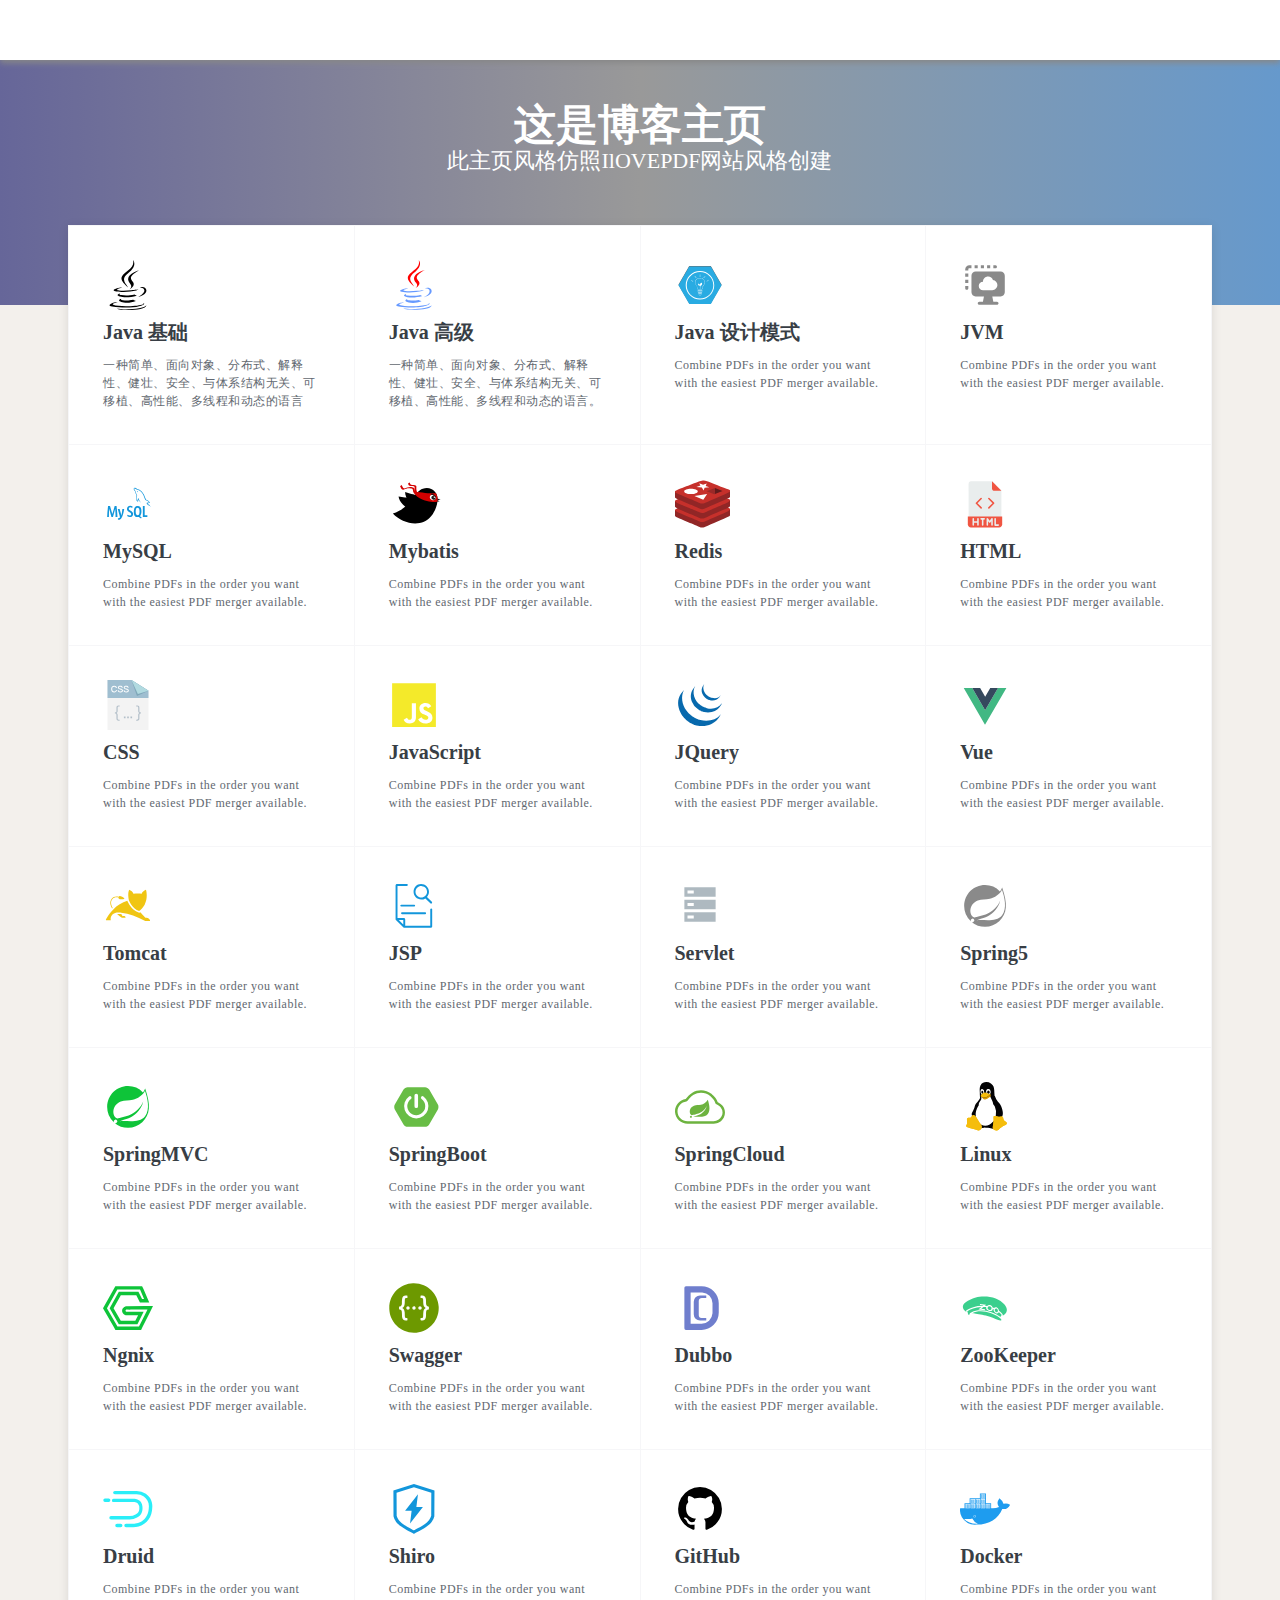
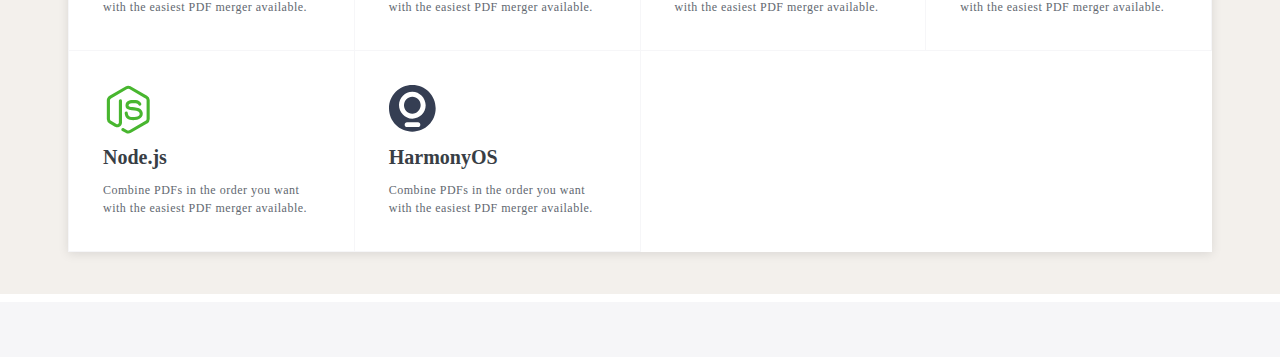
<file: websit/index.html>
<!DOCTYPE html>
<html lang="en">
<head>
  <meta charset="UTF-8">
  <meta http-equiv="X-UA-Compatible" content="IE=edge">
  <meta name="viewport" content="width=device-width, initial-scale=1.0">
  <title>Document</title>
  <link rel="stylesheet" href="CSS/index.css">
  <script src="http://libs.baidu.com/jquery/2.0.0/jquery.min.js"></script>
</head>

<body class="home">
  <div class="header"></div>
  <div class="main">
    <div class="home-title">
      <h1 class="title">这是博客主页</h1>
      <h2 class="subtitle">此主页风格仿照IlOVEPDF网站风格创建</h2>
    </div>
    <div class="tools">
      <div class="tools-container">
        <div class="tools-item">
          <a href="#">
            <div class="tools-item-icon">
              <svg t="1628741129859" class="icon" viewBox="0 0 1024 1024" version="1.1" xmlns="http://www.w3.org/2000/svg" p-id="8539" width="50" height="50" xmlns:xlink="http://www.w3.org/1999/xlink"><defs><style type="text/css"></style></defs><path d="M377.596784 791.989528s-39.199482 22.799699 27.799633 30.399598c81.198926 9.199878 122.598379 7.999894 211.997197-8.999881 0 0 23.599688 14.799804 56.399254 27.599635C473.395518 926.787745 220.198866 835.988946 377.596784 791.989528m-24.399677-112.198517s-43.799421 32.399572 23.199693 39.399479c86.598855 8.999881 155.197948 9.599873 273.596382-13.199825 0 0 16.399783 16.599781 42.199442 25.599661-242.596792 70.999061-512.593222 5.799923-338.995517-51.799315m206.397271-190.197485c49.399347 56.799249-12.999828 107.998572-12.999828 107.998572s125.398342-64.799143 67.799103-145.798072c-53.799289-75.599-94.998744-113.198503 128.198305-242.596792 0.199997 0-350.395367 87.598842-182.99758 280.396292m265.196493 385.194907s28.999617 23.799685-31.799579 42.399439c-115.798469 34.999537-481.593632 45.599397-583.192289 1.399982-36.599516-15.799791 31.999577-37.999498 53.599291-42.599437 22.399704-4.799937 35.399532-3.999947 35.399532-3.999947-40.599463-28.599622-262.596528 56.199257-112.798508 80.398937 408.3946 66.399122 744.790152-29.799606 638.791553-77.598974M396.396536 563.592548s-186.197538 44.199416-65.999128 60.199204c50.799328 6.79991 151.99799 5.199931 246.196745-2.599966 76.998982-6.399915 154.397958-20.39973 154.397958-20.39973s-27.19964 11.599847-46.799381 24.999669c-188.997501 49.799342-553.992675 26.599648-448.994063-24.19968 88.998823-42.799434 161.197869-37.999498 161.197869-37.999497m333.995583 186.597532c192.197459-99.79868 103.198635-195.797411 41.199456-182.797582-15.199799 3.199958-21.999709 5.999921-21.999709 5.99992s5.599926-8.799884 16.399783-12.599833c122.598379-43.199429 216.997131 127.198318-39.599477 194.597427 0-0.199997 2.99996-2.799963 3.999947-5.199932M614.393653 0s106.398593 106.398593-100.998664 269.99643c-166.197802 131.198265-37.999498 206.197274 0 291.596144-96.998717-87.598842-168.197776-164.597824-120.398408-236.396874C463.195652 220.197088 657.393085 168.997765 614.393653 0m-198.997369 1020.786502c184.397562 11.799844 467.593817-6.599913 474.19373-93.798759 0 0-12.799831 32.999564-152.397985 59.399214-157.397919 29.599609-351.595351 26.199654-466.59383 7.199905 0-0.199997 23.599688 19.399743 144.798085 27.19964" fill="" p-id="8540"></path></svg>
            </div>
            <h3>Java 基础</h3>
            <div class="tools-item-content">
              <P>一种简单、面向对象、分布式、解释性、健壮、安全、与体系结构无关、可移植、高性能、多线程和动态的语言</P>
            </div>
          </a>
        </div>
        <div class="tools-item">
          <a href="#">
            <div class="tools-item-icon">
              <svg t="1628740926480" class="icon" viewBox="0 0 1024 1024" version="1.1" xmlns="http://www.w3.org/2000/svg" p-id="6469" width="50" height="50" xmlns:xlink="http://www.w3.org/1999/xlink"><defs><style type="text/css"></style></defs><path d="M558.08 472.064c48.128 53.248-13.312 103.424-13.312 103.424s119.808-61.44 65.536-139.264c-51.2-71.68-91.136-107.52 122.88-232.448 0 1.024-335.872 86.016-175.104 268.288" fill="#FF0000" p-id="6470"></path><path d="M610.304 5.12s101.376 101.376-96.256 258.048C356.352 389.12 478.208 460.8 514.048 543.744 420.864 459.776 354.304 386.048 399.36 317.44 463.872 216.064 651.264 166.912 610.304 5.12" fill="#FF0000" p-id="6471"></path><path d="M720.896 757.76c183.296-95.232 98.304-188.416 39.936-175.104-15.36 3.072-21.504 5.12-21.504 5.12s5.12-8.192 16.384-11.264c117.76-40.96 207.872 120.832-37.888 186.368-1.024 0 2.048-3.072 3.072-5.12m-337.92 38.912s-37.888 21.504 26.624 29.696c76.8 8.192 117.76 8.192 202.752-8.192 0 0 23.552 15.36 53.248 26.624-191.488 80.896-433.152-5.12-282.624-48.128m-23.552-106.496s-43.008 31.744 23.552 37.888c82.944 8.192 149.504 10.24 261.12-13.312 0 0 16.384 16.384 40.96 24.576-231.424 68.608-490.496 5.12-325.632-49.152" fill="#6699FF" p-id="6472"></path><path d="M811.008 876.544s27.648 23.552-31.744 40.96c-111.616 34.816-460.8 45.056-558.08 2.048-34.816-15.36 31.744-35.84 51.2-40.96 21.504-5.12 34.816-3.072 34.816-3.072-38.912-28.672-251.904 52.224-107.52 75.776 390.144 62.464 712.704-28.672 611.328-74.752M400.384 578.56s-178.176 43.008-63.488 56.32c49.152 6.144 146.432 5.12 235.52-3.072 73.728-6.144 147.456-19.456 147.456-19.456s-26.624 11.264-45.056 24.576c-181.248 48.128-530.432 26.624-430.08-23.552 88.064-39.936 155.648-34.816 155.648-34.816" fill="#6699FF" p-id="6473"></path><path d="M418.816 1015.808c176.128 11.264 446.464-6.144 453.632-90.112 0 0-13.312 31.744-146.432 56.32-150.528 27.648-336.896 24.576-446.464 6.144 2.048 1.024 24.576 20.48 139.264 27.648" fill="#6699FF" p-id="6474"></path></svg>
            </div>
            <h3>Java 高级</h3>
            <div class="tools-item-content">
              <p>一种简单、面向对象、分布式、解释性、健壮、安全、与体系结构无关、可移植、高性能、多线程和动态的语言。</p>
            </div>
          </a>
        </div>
        <div class="tools-item">
          <a href="#">
            <div class="tools-item-icon">
              <svg t="1628741582146" class="icon" viewBox="0 0 1024 1024" version="1.1" xmlns="http://www.w3.org/2000/svg" p-id="13307" id="mx_n_1628741582150" width="50" height="50" xmlns:xlink="http://www.w3.org/1999/xlink"><defs><style type="text/css"></style></defs><path d="M733.6 124.5H291.5l-221 382.8 221 382.8h442.1l221-382.8z" fill="#666666" p-id="13308"></path><path d="M734 134H292L71 516.8l221 382.8h442l221.1-382.8z" fill="#29ABE2" p-id="13309"></path><path d="M511.3 225.5C349.9 225.5 219 356.4 219 517.9s130.9 292.3 292.3 292.3 292.3-130.9 292.3-292.3-130.8-292.4-292.3-292.4z m1.2 564.4c-150.3 0-272.2-121.8-272.2-272.2s121.8-272.2 272.2-272.2 272.2 121.8 272.2 272.2-121.9 272.2-272.2 272.2z" fill="#FFFFFF" p-id="13310"></path><path d="M468.8 602.1l-0.5-0.2c-12-5.1-11.5-29.7-11.3-32.9 0-0.7-1.1-16.3-25.6-50.4-26.4-36.7-19.2-74.7-18.9-76.3 5.1-28 22.7-49.4 51.1-61.9 21.3-9.4 40.8-10.4 41.6-10.5 0.8 0 18.6-0.7 39.7 5.4 28.2 8.2 48.5 24.6 58.9 47.5 10.3 22.9 10 48.3-0.8 73.5-7.8 18-18.2 29.8-19.5 31.3-6.5 9.6-22.5 36.3-19.2 46.4 4.9 15.1-10.1 25.8-10.7 26.2l-0.7 0.5-39.2-1-44.9 2.4z m38-227.3h-1.5c-0.2 0-19.5 1.1-39.9 10.1-27.1 12-43.3 31.6-48.1 58.2-0.1 0.4-7 37.7 18.1 72.5C461.7 552 462 568.3 462 569v0.1c-0.3 6.6 0.6 24.2 7.8 28l43.8-2.5h0.1l37.6 1c2.5-2 11.5-9.9 8.2-20.1-4.6-14.3 17.4-47.2 19.9-50.9l0.2-0.3c0.1-0.1 11-12 18.8-30.1 10.3-24.2 10.6-47.5 0.8-69.3-21.7-48-82-50.1-92.4-50.1zM552.8 632.6h-81.3c-5.7 0-10.3-4.6-10.3-10.3s4.6-10.3 10.3-10.3h81.3c5.7 0 10.3 4.6 10.3 10.3s-4.6 10.3-10.3 10.3zM471.5 617c-2.9 0-5.3 2.4-5.3 5.3s2.4 5.3 5.3 5.3h81.3c2.9 0 5.3-2.4 5.3-5.3s-2.4-5.3-5.3-5.3h-81.3zM552.8 660.1h-81.3c-5.7 0-10.3-4.6-10.3-10.3s4.6-10.3 10.3-10.3h81.3c5.7 0 10.3 4.6 10.3 10.3s-4.6 10.3-10.3 10.3z m-81.3-15.6c-2.9 0-5.3 2.4-5.3 5.3s2.4 5.3 5.3 5.3h81.3c2.9 0 5.3-2.4 5.3-5.3s-2.4-5.3-5.3-5.3h-81.3zM542.8 686.1h-61.6c-5.7 0-10.3-4.6-10.3-10.3s4.6-10.3 10.3-10.3h61.6c5.7 0 10.3 4.6 10.3 10.3s-4.6 10.3-10.3 10.3z m-61.6-15.6c-2.9 0-5.3 2.4-5.3 5.3s2.4 5.3 5.3 5.3h61.6c2.9 0 5.3-2.4 5.3-5.3s-2.4-5.3-5.3-5.3h-61.6zM497.3 720.3l-17.5-26.8h66.3l-18.9 26.1-29.9 0.7z m-8.3-21.8l10.9 16.8 24.7-0.6 11.7-16.1H489z" fill="#FFFFFF" p-id="13311"></path><path d="M550.1 466.6c-56.6 14.3-42.2 69.3-42.2 69.3 1.9-6.2 18.9-47.5 31.1-49.7-15 7-28.2 54.2-28.2 54.2l0.5 58.7h5.8s0.5-40.8-1.2-48.8c1.4-12.8 6.3-14.4 6.3-14.4 49.4-27.1 27.9-69.3 27.9-69.3z" fill="#FFFFFF" p-id="13312"></path><path d="M471.2 487.9c-2.7 23.4 17.3 45.4 35 45-6.7-15.3 0-34.9 0-34.9-0.8-3.8-23.8-14.4-35-10.1z" fill="#FFFFFF" p-id="13313"></path><path d="M512.5 349h0.5c1.8 0 3.3-1.5 3.3-3.3v-44.8c0-1.8-1.5-3.3-3.3-3.3h-0.5c-1.8 0-3.3 1.5-3.3 3.3v44.8c0.1 1.9 1.5 3.3 3.3 3.3z" fill="#FFFFFF" p-id="13314"></path><path d="M437 369l0.4-0.3c1.4-1.2 1.6-3.2 0.4-4.6l-28.9-34.3c-1.2-1.4-3.2-1.6-4.6-0.4l-0.4 0.3c-1.4 1.2-1.6 3.2-0.4 4.6l28.9 34.3c1.2 1.4 3.2 1.6 4.6 0.4z" fill="#FFFFFF" p-id="13315"></path><path d="M371.3 444.2l0.3-0.4c1.2-1.4 1-3.4-0.4-4.6l-34.1-29.1c-1.4-1.2-3.4-1-4.6 0.4l-0.3 0.4c-1.2 1.4-1 3.4 0.4 4.6l34.1 29.1c1.4 1.1 3.5 1 4.6-0.4z" fill="#FFFFFF" p-id="13316"></path><path d="M583.9 369.3l0.4 0.4c1.3 1.3 3.4 1.3 4.6 0l31.7-31.7c1.3-1.3 1.3-3.4 0-4.6l-0.4-0.4c-1.3-1.3-3.4-1.3-4.6 0l-31.7 31.7c-1.2 1.3-1.2 3.4 0 4.6z" fill="#FFFFFF" p-id="13317"></path><path d="M649 440.9l0.3 0.4c1.2 1.4 3.2 1.6 4.6 0.4l34.3-28.9c1.4-1.2 1.6-3.2 0.4-4.6l-0.3-0.4c-1.2-1.4-3.2-1.6-4.6-0.4l-34.3 28.9c-1.4 1.1-1.6 3.2-0.4 4.6z" fill="#FFFFFF" p-id="13318"></path></svg>
            </div>
            <h3>Java 设计模式</h3>
            <div class="tools-item-content">
              <p>Combine PDFs in the order you want with the easiest PDF merger available.</p>
            </div>
          </a>
        </div>
        <div class="tools-item">
          <a href="#">
            <div class="tools-item-icon">
              <svg t="1628741515320" class="icon" viewBox="0 0 1024 1024" version="1.1" xmlns="http://www.w3.org/2000/svg" p-id="12385" width="50" height="50" xmlns:xlink="http://www.w3.org/1999/xlink"><defs><style type="text/css"></style></defs><path d="M832 234.666667H320c-46.933333 0-85.333333 38.4-85.333333 85.333333v341.333333c0 46.933333 38.4 85.333333 85.333333 85.333334h170.666667l-21.333334 106.666666h-74.666666c-17.066667 0-32 14.933333-32 32s14.933333 32 32 32h362.666666c17.066667 0 32-14.933333 32-32s-14.933333-32-32-32H682.666667l-21.333334-106.666666h170.666667c46.933333 0 85.333333-38.4 85.333333-85.333334V320c0-46.933333-38.4-85.333333-85.333333-85.333333z m-170.666667 384h-189.866666c-49.066667 0-87.466667-38.4-87.466667-87.466667s38.4-87.466667 87.466667-87.466667c0-57.6 46.933333-104.533333 104.533333-104.533333 46.933333 0 85.333333 29.866667 98.133333 70.4 51.2 6.4 91.733333 51.2 91.733334 104.533333 0 57.6-46.933333 104.533333-104.533334 104.533334zM106.666667 469.333333h64v-64H106.666667v64z m0 106.666667s0 2.133333 0 0c0 42.666667 64 40.533333 64 0v-42.666667H106.666667v42.666667z m0-234.666667h64v-64H106.666667v64zM727.466667 106.666667s-2.133333 0 0 0H682.666667v64h42.666666c40.533333 0 42.666667-64 2.133334-64zM426.666667 170.666667h64V106.666667h-64v64z m128 0h64V106.666667h-64v64zM106.666667 192v21.333333h64V192c0-12.8 8.533333-21.333333 21.333333-21.333333h42.666667V106.666667H192C145.066667 106.666667 106.666667 145.066667 106.666667 192z m192-21.333333h64V106.666667h-64v64z" p-id="12386" fill="#8a8a8a"></path></svg>
            </div>
            <h3>JVM</h3>
            <div class="tools-item-content">
              <p>Combine PDFs in the order you want with the easiest PDF merger available.</p>
            </div>
          </a>
        </div>
        <div class="tools-item">
          <a href="#">
            <div class="tools-item-icon">
              <svg t="1628741685161" class="icon" viewBox="0 0 1024 1024" version="1.1" xmlns="http://www.w3.org/2000/svg" p-id="14022" width="50" height="50" xmlns:xlink="http://www.w3.org/1999/xlink"><defs><style type="text/css"></style></defs><path d="M971.5 558.9c-2.4-2.7-4.8-5.1-7-7.8-6.9-10.4-15.2-19.6-24.6-27.1-7.5-5.9-24-14.1-27.2-23.9l-0.4-0.6c5.1-0.5 11.4-2.7 16.2-4.2 8.1-2.4 15.3-2 23.6-4.2 3.7-1.1 7.5-2.4 11.4-3.8v-2.4c-4.2-4.8-7.4-11.4-11.7-16-12.1-12.2-25.2-23.2-38.9-33.1-7.4-5.4-16.8-8.9-24.6-13.4-2.8-1.7-7.5-2.4-9.1-5.1-4.2-5.9-6.7-13.7-9.6-20.6-6.9-15.4-13.3-30.9-19.3-46.8-4.2-10.5-6.9-21.1-12-30.7-24.3-45.8-50.7-73.5-91.2-100.6-8.7-5.6-19.1-8-30.2-11-5.9-0.3-11.7-0.8-17.7-1.1-3.8-2-7.7-6.9-11-9.5-13.5-9.6-48.1-30.6-58-2.9-6.3 17.5 9.4 34.6 14.9 43.5 4.1 6.2 9.1 13.2 12 20.2 1.7 4.7 2.1 9.5 3.8 14.3 3.7 11.9 7.3 25 12.3 36.1 2.6 5.6 5.4 11.6 8.7 16.6 1.8 3 5.1 4.4 5.9 9.2-3.3 5.4-3.6 13.4-5.4 20.2-8.4 30.4-5.1 68 6.9 90.5 3.8 6.6 12.8 21.5 24.8 15.8 10.6-4.8 8.3-20.2 11.4-33.6 0.7-3.2 0.3-5.4 1.7-7.5v0.6c3.3 7.5 6.6 14.8 9.6 22.3 7.3 13.2 19.9 26.9 30.6 36 5.7 4.8 10.2 13.2 17.2 16.1v-0.8h-0.5c-1.5-2.3-3.6-3.5-5.4-5.4-4.5-5-8.6-10.4-12.4-16.1-9.9-15.5-18.7-31.9-26.4-48.9-3.8-8.4-7.1-17.6-10.2-25.9-1.5-3.2-1.5-8-3.8-9.6-3.6 5.9-8.7 11-11.4 18.2-4.5 11.6-4.9 25.9-6.6 40.6-0.9 0.3-0.5 0-0.9 0.6-7.5-2.1-10.2-11-12.9-18.5-7-19.1-8.2-49.8-2.1-71.8 1.7-5.6 8.7-23.5 5.9-28.8-1.5-5.1-6.1-8-8.7-12.2-3.3-5.4-6.2-11.1-8.4-17.2-5.7-15.1-8.4-31.8-14.7-46.8-2.8-6.9-7.8-14.3-11.7-20.6-4.5-7.2-9.4-12.3-12.9-20.9-1.2-3-2.8-7.8-0.9-11 0.5-2.1 1.5-3 3.3-3.6 3.2-2.9 11.9 0.9 14.9 2.6 8.7 4.1 16.1 7.8 23.4 13.4 3.3 2.7 6.9 7.8 11.1 9h4.9c7.5 2 16.1 0.6 23.1 3 12.5 4.5 23.8 11.3 33.9 18.5 31.2 22.7 56.6 54.5 73.5 92 2.8 6.2 4.1 11.9 6.6 18.4 4.9 13.2 11.1 26.6 16.1 39.4 4.9 12.6 9.6 25.6 16.8 36.1 3.6 5.6 17.7 8.6 24 11.4 4.8 2.4 12 4.7 16.2 7.5 8.1 5.6 16 12 23.6 18.2 3.8 3 15.6 9.8 16.4 15.2-18.9-0.6-33.5 1.7-45.8 7.5-3.6 1.7-9.1 1.7-9.6 6.8 2 2.1 2.2 5.6 3.8 8.6 2.8 5.4 7.7 12.6 12.1 16.4 4.9 4.4 9.9 8.7 15.1 12.5 9.1 6.5 19.5 10.2 28.5 16.7 5.1 3.8 10.3 8.6 15.6 12.6 2.6 2 4.2 5.6 7.5 6.9v-0.8c-2-2.6-2.5-6-4.1-8.7zM238.9 555l-47.5 163.5h-0.3L144 555h-40.5C95.8 624.2 87 698.3 85 777.4h36.4c0.7-59.2 0.4-110.8 4.2-169.8h0.4l46.7 169.8h31.4L250 607.5h0.3c5.4 59 5.9 110.6 6.9 169.8h39.4c-1.6-67.1-10.6-141.3-19-222.5h-38.7v0.2zM373.7 745.8c-0.7-9.2-2-16-7.3-37.6l-25.6-95h-38.7l35.8 126.9c5.4 19.1 8.1 31.8 8.1 37.9 0 9-0.5 12.2-3.8 16.9-5.8 5.9-13.3 8.9-22.8 8.9-5.1 0-9.8-0.3-13.6-1.1v27.4c7.9 3.8 14.5 5.6 19.9 5.6 20.2 0 38.8-14.3 55.8-43.2 21.8-37.3 39.3-97.1 52.7-179.4h-37.6c-5.6 50.7-8.7 90-22.9 132.7zM853.7 555h-37.8v222.4h92.8v-34.9h-55zM755.7 762.7c3.2-3 6.2-6.3 9-10.1 15.3-20.3 22.8-50.6 22.8-90.6 0-73.6-25.3-110.5-76-110.5-24.8 0-44.2 9.3-58.2 28-15.2 20.5-22.8 50.6-22.8 90.3 0 39.1 6.7 67.9 20.2 86.1 12.4 16.6 30.9 24.7 55.8 24.7 9.4 0 17.8-1.4 25.6-3.9l46.7 31 12.7-25h-0.1l-35.7-20z m-46-21.4c-13.6 0-23.5-5.9-29.8-17.3v-0.2c-6.9-12.5-10.3-32.7-10.3-60.2 0-48.3 12.9-72.6 38.7-72.6 13.5 0 23.5 5.9 29.7 17.3 6.9 12.6 10.3 32.5 10.3 59.8 0.1 48.7-12.8 73.2-38.6 73.2zM594.2 668.9s-28-18.4-41.8-26.9c-15.2-9.6-24.8-20.9-24.8-34.2 0-8.1 4.6-14.3 10-19.6 5.4-5.6 13.1-8.3 23.1-8.3 12.9 0.2 25.7 6.3 37.5 12.2l7.5-29.7c-14.8-11-31.3-16.6-49.4-16.6-17.7 0-31.9 5.6-43 16.7-11.1 11-21.9 31.6-21.9 49.7 0 21.8 7.4 34.9 22.3 47.4 0 0 27.3 17.9 41.1 26.5 14.8 9.5 22.8 20.8 22.8 34 0.1 9.6-3.8 19-10.6 24.7-6.7 5.9-14.5 3.3-22.3 2.9-12.5-0.6-26.5-4.4-42-13.2l-8.3 25.1c18 13.8 36.3 20.8 55.4 20.8 20.5 0 36.7-6 48.8-18.1 12.1-12 18.2-27.5 18.2-46.5l0.3 0.2c0.1-21.8-7.6-34.9-22.9-47.1z" p-id="14023" fill="#1296db"></path><path d="M706.9 247.9c-4.1 0.2-6.9 0.6-9.8 1.4v0.5h0.5c1.8 4.2 5.1 7.2 7.5 11 1.8 4.4 3.6 8.6 5.4 12.9l0.5-0.6c3.3-2.7 4.9-6.9 4.9-13.4-1.5-2-1.6-3.8-2.8-5.6-1.1-2.8-4.2-4.1-6.2-6.2z" p-id="14024" fill="#1296db"></path></svg>
            </div>
            <h3>MySQL</h3>
            <div class="tools-item-content">
              <p>Combine PDFs in the order you want with the easiest PDF merger available.</p>
            </div>
          </a>
        </div>
        <div class="tools-item">
          <a href="#">
            <div class="tools-item-icon">
              <svg t="1628742627517" class="icon" viewBox="0 0 1212 1024" version="1.1" xmlns="http://www.w3.org/2000/svg" p-id="34350" width="55.875" height="50" xmlns:xlink="http://www.w3.org/1999/xlink"><defs><style type="text/css"></style></defs><path d="M1046.13553227 390.22780871l74.16854528 21.55058062-69.16289308 20.30556728 47.32127004 19.81510884-49.81938062 9.31603798z" fill="#1A1A1A" p-id="34351"></path><path d="M350.45357415 252.0906604c-9.96684003 126.62616747 141.73205504 329.6454656 291.64831744 345.76595741 58.57893603 6.29917241 144.55489309-49.04461653 140.07877518-107.79063069-12.48381497-163.8485504-265.39660061-172.08261291-431.72709262-237.97532672z" p-id="34352"></path><path d="M84.09356932 720.72484067c164.14498247 182.96030777 459.76278926 265.41950749 674.75927382 176.86729045 179.36405277-73.87480861 295.66361941-312.19642141 295.72155846-501.21067179 0.0390747-129.44631011-129.6026112-276.67312981-321.52054329-215.98009798-86.20771214 27.26362681-151.98185245 113.86343765-207.53988039 192.52561806C401.37918311 538.15124195 291.30063834 649.1500726 84.09356932 720.72484067z" p-id="34353"></path><path d="M207.57082528 351.02741731c10.44382606 126.58843989 192.70078123 302.6877019 343.26380431 294.58838186 58.83224974-3.1650816 134.83462997-71.56398877 121.00609365-128.83458389-38.56575715-159.73488754-289.53287453-127.35242467-464.26989796-165.75379797z" p-id="34354"></path><path d="M623.80262703 251.35631928c52.17870734 4.66206151 144.3177472 21.18408306 217.02569301 25.68849636 59.67573333 3.69865842 130.18604203 2.09927509 179.3653999 1.0685019 35.61760995 61.05144547 38.50108131 126.14244466 28.44935395 183.10043875-104.86943175 17.56222805-182.95222272 4.61355463-268.51587072-22.73091811-77.84025543-24.87465757-155.04722603-62.35574386-211.0027412-124.81928192 24.95145984-35.50038471 33.44287971-43.16853248 54.67816506-62.30723698z" fill="#D40000" p-id="34355"></path><path d="M1011.21318874 400.49377507c-10.31582151 27.06016711-46.34169799 37.33556565-80.46637056 22.95054677-34.12467257-14.38501888-53.42641493-47.98285141-43.11059343-75.04301852 10.31447438-27.06016711 46.34035086-37.33691278 80.46637056-22.95054677 34.12467257 14.38501888 53.42506781 47.98150429 43.11059343 75.04301852z" fill="#FFFFFF" p-id="34356"></path><path d="M1007.67621991 397.22629005c-7.78402589 20.42279253-33.46039581 28.81585038-57.34739626 18.74660694-23.8870016-10.06924459-36.94077269-34.78894819-29.15539968-55.21174187 7.78402589-20.42144541 33.46039581-28.81450325 57.34739626-18.7452598 23.88834873 10.06924459 36.94211982 34.78760107 29.15674795 55.21039473z" fill="#1A1A1A" p-id="34357"></path><path d="M998.04892917 371.01364792c-2.75277255 7.21945827-11.50424291 10.32390542-19.54832042 6.93380551-8.04407751-3.39009991-12.33155641-11.99200711-9.58013099-19.21416078 2.75277255-7.21945827 11.50424291-10.32390542 19.5483193-6.93380551 8.04407751 3.39009991 12.33290354 11.99200711 9.58013211 19.21416078z" fill="#FFFFFF" p-id="34358"></path><path d="M1007.46332804 361.77980188c-13.1197952-8.1815131-23.99883719-19.4081883-37.05799794-27.69075769-12.57543907-8.48468195-25.54701824-16.66754333-39.64773262-22.36172516-6.18194717-2.13700267-12.36658973-4.2618789-18.51889322-6.48107463-4.2066341 1.00247779 0.7990181-2.75816221 1.67483846-4.15004217l12.77350912-14.25566834c5.52440832 0.72760547 10.40205597 3.77141931 15.78363791 5.0635924 14.55883605 5.96366563 27.71635883 14.77172793 40.87522987 23.2779685 12.92711481 8.7245221 24.98918741 18.72370119 38.02140102 27.26093254 3.85900089 0.72221582 3.65149867 3.40626887 0.67909746 5.0339476l-14.58309006 14.30282695z" fill="#1A1A1A" p-id="34359"></path><path d="M634.61699317 321.29936611c-25.15222528-0.87447325-54.42889273 2.25288078-73.70368682-21.0062245-16.97205931-18.59434837-30.78307954-41.74296519-39.68950272-66.97199388-1.54413966-18.32621283-1.56165575-40.71353913-18.29791744-49.42054514-19.31791133-12.26014379-42.14180067-10.49637547-63.26390329-13.88916964-39.8606245-2.65171627-77.83756117 13.96732018-114.99122574 28.66898262-17.63903033 6.92302621-39.32300515 5.65106461-52.25416249-12.01626112-10.07463424-11.55544405-16.19594695-26.51985351-22.55575268-40.84558621-9.31334371-9.27426787-9.87252167-23.68084651 2.70022201-27.52502556l23.22003058-15.7445632c11.89229909 25.73700437 20.93885326 58.80799687 46.01697053 70.27585934 25.74374115 6.51745394 49.62131058-10.98144541 73.89232582-18.06885661 34.40493454-13.09015154 71.1718912-15.06007495 106.70596096-8.11953265 20.46052125 2.15047737 45.22199495 11.02186723 51.40798464 37.39889436 1.80823267 22.87239623 5.93132771 45.15192946 19.60895261 62.32744847 12.94058837 23.24293632 31.91760441 45.39715925 56.82998955 46.3511313 8.24618894 3.23514709 35.23090091-3.37123669 32.25984797 4.5569627l-27.88748175 24.02847972z" fill="#D40000" p-id="34360"></path><path d="M617.7662005 309.23459811c-18.23728299-11.89364622-40.54780701-22.38597917-48.30488349-44.27880334-5.13769927-14.65854521-10.41553067-29.48147427-12.98640099-44.81777096-2.25422791-20.84318663 0.06198158-41.84671687-0.97687779-62.73571498 3.36045739-13.33133995-5.28456818-25.59552512-18.63477135-28.05590812-17.50024647-5.10131883-36.00970752-4.43030528-53.9519067-6.9014676-16.49237902-0.89872725-36.17544078 2.68944384-49.25616014-9.71487459-9.92237568-11.83166464-14.23141433-27.14505443-19.14813668-41.48156644-1.12778809-7.48759381 8.81614621-7.78672014 13.1373113-12.21433116l23.66198214-15.0129152c1.71121891 13.94845696 7.82849024 26.96719587 13.29630663 39.75417856 7.54553287 13.43374336 24.07294407 14.07511325 37.70745288 13.73825934 21.37945885 1.36089031 43.09442446 1.78128441 64.03058347 6.53092864 13.19794574 3.08288967 28.75117454 12.42722304 27.36333595 27.79046685 0.88929507 31.83136882-4.38314667 64.841728 6.5619183 95.53587768 4.52193053 13.73017543 8.96031971 28.55175737 21.1032394 37.6670299 9.10584149 8.44291186 20.55753501 13.98887879 30.70492785 20.72461426-8.31356018 7.27335481-18.92446549 12.75195051-28.11654144 19.37180786l-6.19137934 4.1001893z" fill="#D40000" p-id="34361"></path></svg>
            </div>
            <h3>Mybatis</h3>
            <div class="tools-item-content">
              <p>Combine PDFs in the order you want with the easiest PDF merger available.</p>
            </div>
          </a>
        </div>
        <div class="tools-item">
          <a href="#">
            <div class="tools-item-icon">
              <svg t="1628742643106" class="icon" viewBox="0 0 1191 1024" version="1.1" xmlns="http://www.w3.org/2000/svg" p-id="35359" width="55.21875" height="50" xmlns:xlink="http://www.w3.org/1999/xlink"><defs><style type="text/css"></style></defs><path d="M1144.888041 786.352873c-63.5904 33.145018-393.001891 168.587636-463.131928 205.149091-70.130036 36.566109-109.088582 36.212364-164.491636 9.728-55.3984-26.484364-405.950836-168.084945-469.099054-198.269673C16.607604 787.879564 0.009495 775.144727 0.009495 763.117382v-120.441018s456.378182-99.351273 530.054982-125.784437c73.672145-26.433164 99.234909-27.387345 161.931636-4.421818 62.706036 22.974836 437.611055 90.614691 499.577019 113.310255l-0.027928 118.737454c0.009309 11.906327-14.289455 24.966982-46.657163 41.835055" fill="#912626" p-id="35360"></path><path d="M1144.864768 666.624c-63.585745 33.131055-392.987927 168.578327-463.117964 205.135127-70.125382 36.570764-109.083927 36.212364-164.482327 9.728-55.403055-26.465745-405.941527-168.0896-469.085091-198.255709-63.143564-30.184727-64.465455-50.957964-2.438982-75.245382 62.026473-24.296727 410.642618-161.070545 484.328728-187.503709 73.672145-26.423855 99.230255-27.387345 161.926981-4.412509 62.701382 22.965527 390.139345 153.297455 452.096 175.988364 61.979927 22.718836 64.3584 41.425455 0.772655 74.565818" fill="#C6302B" p-id="35361"></path><path d="M1144.888041 591.471709c-63.5904 33.149673-393.001891 168.587636-463.131928 205.163055-70.130036 36.552145-109.088582 36.1984-164.491636 9.714036-55.403055-26.4704-405.950836-168.084945-469.099054-198.269673C16.607604 592.9984 0.009495 580.282182 0.009495 568.250182V447.7952s456.378182-99.346618 530.054982-125.779782c73.672145-26.433164 99.234909-27.392 161.931636-4.421818C754.706804 340.563782 1129.611823 408.189673 1191.573132 430.889891l-0.027928 118.751418c0.009309 11.901673-14.289455 24.962327-46.657163 41.8304" fill="#912626" p-id="35362"></path><path d="M1144.864768 471.742836c-63.585745 33.140364-392.987927 168.578327-463.117964 205.149091-70.125382 36.5568-109.083927 36.1984-164.482327 9.714037-55.403055-26.465745-405.941527-168.084945-469.085091-198.255709-63.143564-30.175418-64.465455-50.953309-2.438982-75.250037C107.766877 388.817455 456.387677 252.034327 530.069132 225.605818c73.672145-26.428509 99.230255-27.387345 161.926981-4.417163 62.701382 22.965527 390.139345 153.288145 452.096 175.988363 61.979927 22.714182 64.3584 41.425455 0.772655 74.565818" fill="#C6302B" p-id="35363"></path><path d="M1144.888041 389.366691c-63.5904 33.140364-393.001891 168.587636-463.131928 205.163054-70.130036 36.5568-109.088582 36.1984-164.491636 9.714037-55.403055-26.4704-405.950836-168.0896-469.099054-198.260364C16.607604 390.888727 0.009495 378.167855 0.009495 366.149818v-120.459636s456.378182-99.341964 530.054982-125.770473c73.672145-26.437818 99.234909-27.387345 161.931636-4.421818C754.706804 138.468073 1129.611823 206.093964 1191.573132 228.794182l-0.027928 118.746763c0.009309 11.892364-14.289455 24.953018-46.657163 41.825746" fill="#912626" p-id="35364"></path><path d="M1144.864768 269.637818c-63.585745 33.140364-392.987927 168.587636-463.117964 205.144437-70.125382 36.5568-109.083927 36.1984-164.482327 9.728C461.866077 458.025891 111.32295 316.416 48.184041 286.240582-14.964177 256.069818-16.281414 235.287273 45.740404 210.9952 107.766877 186.707782 456.387677 49.943273 530.069132 23.505455c73.672145-26.433164 99.230255-27.382691 161.926981-4.41251 62.701382 22.970182 390.139345 153.2928 452.096 175.993019 61.979927 22.695564 64.3584 41.411491 0.772655 74.551854" fill="#C6302B" p-id="35365"></path><path d="M741.399459 152.468945l-102.446546 10.635637-22.932945 55.184291-37.040873-61.579637-118.295272-10.630981 88.2688-31.832437-26.484364-48.863418 82.641454 32.321164 77.907782-25.506909-21.057163 50.52509 79.439127 29.7472m-131.495564 267.720146L418.709132 340.8896l273.966545-42.053818-82.771782 121.353309m-265.076363-237.046691c80.872727 0 146.432 25.413818 146.432 56.757527 0 31.353018-65.559273 56.762182-146.432 56.762182s-146.432-25.413818-146.432-56.762182c0-31.343709 65.559273-56.757527 146.432-56.757527" fill="#FFFFFF" p-id="35366"></path><path d="M862.473495 167.554327l162.145746 64.074473-162.006109 64.013964-0.139637-128.093091" fill="#621B1C" p-id="35367"></path><path d="M683.087313 238.512873l179.386182-70.958546 0.139637 128.088437-17.589528 6.879418-161.936291-64.009309" fill="#9A2928" p-id="35368"></path></svg>
            </div>
            <h3>Redis</h3>
            <div class="tools-item-content">
              <p>Combine PDFs in the order you want with the easiest PDF merger available.</p>
            </div>
          </a>
        </div>
        <div class="tools-item">
          <a href="#">
            <div class="tools-item-icon">
              <svg t="1628741960843" class="icon" viewBox="0 0 1024 1024" version="1.1" xmlns="http://www.w3.org/2000/svg" p-id="19872" width="50" height="50" xmlns:xlink="http://www.w3.org/1999/xlink"><defs><style type="text/css"></style></defs><path d="M847.872 240.128v688c0 26.56-21.408 48-48 48h-576c-26.56 0-48-21.44-48-48v-832c0-26.592 21.44-48 48-48h432z" fill="#E9EDED" p-id="19873"></path><path d="M160 768.128v160c0 35.456 28.544 64 64 64h576c35.456 0 64-28.544 64-64v-160H160z" fill="#F05542" p-id="19874"></path><path d="M847.872 240.128h-144c-26.56 0-48-21.44-48-48v-144" fill="#F05542" p-id="19875"></path><path d="M432.736 384.064a16 16 0 0 0-10.976 4.8l-96.96 95.776a16 16 0 0 0-0.416 0.416 16 16 0 0 0 1.664 23.808l95.68 94.56a16 16 0 1 0 22.528-22.72l-85.568-84.576 85.568-84.48a16 16 0 0 0-11.52-27.584z m157.824 0a16 16 0 0 0-11.008 27.552l85.504 84.48-85.504 84.576a16 16 0 1 0 22.496 22.752l95.648-94.56a16 16 0 0 0 5.44-17.504 16 16 0 0 0-1.28-2.912 16 16 0 0 0-0.608-1.12 16 16 0 0 0-0.192-0.256 16 16 0 0 0-0.192-0.256 16 16 0 0 0-0.8-0.992 16 16 0 0 0-0.192-0.256 16 16 0 0 0-0.864-0.96 16 16 0 0 0-0.064 0l-0.64-0.544a16 16 0 0 0-0.48-0.512l-95.776-94.688a16 16 0 0 0-11.488-4.8z" fill="#F05542" p-id="19876"></path><path d="M654.88 799.744a16 16 0 0 0-11.84 6.624L608 853.312l-35.136-46.944-0.128 0.064a16 16 0 0 0-13.056-6.368 16 16 0 0 0-15.744 16.192v127.68a16 16 0 1 0 32 0v-80.128l15.936 21.248a16 16 0 0 0 28.864 4.448l19.2-25.6v80.032a16 16 0 1 0 32 0v-126.816a16 16 0 0 0-15.424-17.376 16 16 0 0 0-1.632 0z m-383.136 0.32a16 16 0 0 0-15.744 16.192V943.936a16 16 0 1 0 32 0v-47.808h64v47.808a16 16 0 1 0 32 0v-61.312a16 16 0 0 0 0-5.12v-61.248a16 16 0 0 0-16.256-16.192 16 16 0 0 0-15.744 16.192v47.872H288v-47.872a16 16 0 0 0-16.256-16.192z m192 0a16 16 0 0 0-1.6 0.064H432a16 16 0 1 0 0 32h16v111.808a16 16 0 1 0 32 0v-111.808h16a16 16 0 1 0 0-32h-30.304a16 16 0 0 0-1.92-0.064z m255.936 0a16 16 0 0 0-15.744 16.192v126.496a16 16 0 0 0 0.64 5.824 16 16 0 0 0 0 0.064 16 16 0 0 0 0.096 0.416 16 16 0 0 0 0.448 1.12 16 16 0 0 0 0.864 1.824 16 16 0 0 0 0.64 0.992 16 16 0 0 0 0.192 0.32 16 16 0 0 0 0.736 0.96 16 16 0 0 0 0.832 0.864 16 16 0 0 0 0.352 0.416 16 16 0 0 0 0.832 0.704 16 16 0 0 0 0.448 0.384 16 16 0 0 0 0.352 0.32 16 16 0 0 0 1.12 0.736 16 16 0 0 0 2.464 1.248 16 16 0 0 0 0.864 0.32 16 16 0 0 0 5.376 0.864h63.552a16 16 0 1 0 0-32h-47.808v-111.872a16 16 0 0 0-16.256-16.192z" fill="#E9EDED" p-id="19877"></path></svg>
            </div>
            <h3>HTML</h3>
            <div class="tools-item-content">
              <p>Combine PDFs in the order you want with the easiest PDF merger available.</p>
            </div>
          </a>
        </div>
        <div class="tools-item">
          <a href="#">
            <div class="tools-item-icon">
              <svg t="1628741998643" class="icon" viewBox="0 0 1024 1024" version="1.1" xmlns="http://www.w3.org/2000/svg" p-id="21026" width="50" height="50" xmlns:xlink="http://www.w3.org/1999/xlink"><defs><style type="text/css"></style></defs><path d="M92.327869 0h469.831344L931.672131 235.603934V1024H92.327869z" fill="#F3F3F3" p-id="21027"></path><path d="M92.327869 0h490.395279L931.672131 218.514885V369.311475H92.327869z" fill="#9FBED0" p-id="21028"></path><path d="M931.672131 218.514885l-236.023606 106.697443L582.723148 0z" fill="#7FA7B9" p-id="21029"></path><path d="M582.723148 0l131.307016 288.449049L931.672131 218.514885z" fill="#B1DAE0" p-id="21030"></path><path d="M230.013902 254.388459c14.268852 0 26.472918-4.062426 36.561836-12.187279 10.827541-8.611672 17.726951-20.681443 20.681442-36.192524h-21.050754c-2.58518 10.088918-7.016918 17.609443-13.295213 22.528-6.043279 4.549246-13.731672 6.832262-23.081967 6.832262-14.403148 0-25.046033-4.498885-31.945443-13.479869-6.278295-8.376656-9.417443-20.312131-9.417442-35.823213 0-15.276066 3.189508-27.077246 9.602098-35.453902 6.882623-9.48459 17.290492-14.218492 31.20682-14.218491 9.350295 0 16.92118 1.964066 22.712655 5.908983 6.043279 4.062426 10.156066 10.407869 12.371935 19.019541h21.050754c-2.098361-13.547016-7.889836-24.122754-17.357639-31.760787-9.97141-8.124852-22.779803-12.187279-38.408394-12.187278-21.168262 0-37.233311 6.94977-48.195147 20.866098-9.736393 12.06977-14.587803 28.000525-14.587804 47.825836 0 20.060328 4.683541 35.940721 14.033836 47.64118 10.827541 13.782033 27.194754 20.681443 49.118427 20.681443z m126.304524 0c16.736525 0 29.796721-3.390951 39.147017-10.156066 9.232787-6.882623 13.84918-16.249705 13.84918-28.067672 0-12.187279-5.724328-21.655082-17.172984-28.436983-5.65718-3.323803-17.172984-7.638033-34.530623-12.925902-12.06977-3.810623-19.573508-6.530098-22.528-8.124852-6.160787-3.189508-9.232787-7.688393-9.232786-13.479869 0-6.395803 2.702689-10.961836 8.124852-13.664525 4.31423-2.350164 10.642885-3.508459 19.019541-3.508459 9.853902 0 17.122623 1.77941 21.789377 5.355017 4.918557 3.575607 8.309508 9.417443 10.156066 17.542295h21.420065c-1.342951-14.403148-6.647607-25.046033-15.880393-31.945443-8.611672-6.395803-20.74859-9.602098-36.377181-9.602098-14.268852 0-25.969311 3.189508-35.08459 9.602098-9.853902 6.530098-14.772459 15.695738-14.772459 27.513705 0 11.700459 5.036066 20.563934 15.141771 26.590426 3.810623 2.215869 13.916328 5.908984 30.283541 11.079344 14.151344 4.31423 22.712656 7.201574 25.667147 8.67882 8.242361 4.062426 12.371934 9.602098 12.371935 16.619016 0 5.287869-2.836984 9.669246-8.494164 13.110558-5.65718 3.189508-13.295213 4.801049-22.897312 4.801049-10.710033 0-18.717377-1.913705-24.005246-5.724328-5.65718-4.196721-9.232787-11.331148-10.710032-21.420065h-21.420066c0.856131 16.736525 6.882623 28.990951 18.096262 36.746491 9.115279 6.278295 21.789377 9.417443 38.039082 9.417443z m120.210885 0c16.736525 0 29.796721-3.390951 39.147017-10.156066 9.232787-6.882623 13.84918-16.249705 13.84918-28.067672 0-12.187279-5.724328-21.655082-17.172983-28.436983-5.65718-3.323803-17.172984-7.638033-34.530623-12.925902-12.06977-3.810623-19.573508-6.530098-22.528-8.124852-6.160787-3.189508-9.232787-7.688393-9.232787-13.479869 0-6.395803 2.702689-10.961836 8.124852-13.664525 4.31423-2.350164 10.642885-3.508459 19.019541-3.508459 9.853902 0 17.122623 1.77941 21.789377 5.355017 4.918557 3.575607 8.309508 9.417443 10.156066 17.542295h21.420065c-1.342951-14.403148-6.647607-25.046033-15.880393-31.945443-8.611672-6.395803-20.74859-9.602098-36.37718-9.602098-14.268852 0-25.969311 3.189508-35.084591 9.602098-9.853902 6.530098-14.772459 15.695738-14.772459 27.513705 0 11.700459 5.036066 20.563934 15.141771 26.590426 3.810623 2.215869 13.916328 5.908984 30.283541 11.079344 14.151344 4.31423 22.712656 7.201574 25.667147 8.67882 8.242361 4.062426 12.371934 9.602098 12.371935 16.619016 0 5.287869-2.836984 9.669246-8.494164 13.110558-5.65718 3.189508-13.295213 4.801049-22.897312 4.801049-10.710033 0-18.717377-1.913705-24.005245-5.724328-5.65718-4.196721-9.232787-11.331148-10.710033-21.420065h-21.420066c0.856131 16.736525 6.882623 28.990951 18.096263 36.746491 9.115279 6.278295 21.789377 9.417443 38.039081 9.417443z" fill="#FFFFFF" p-id="21031"></path><path d="M341.109508 833.972459v-21.151475H322.308197c-14.772459 0-22.158689-8.175213-22.158689-24.508853v-70.16918c0-19.926033-9.182426-33.57377-27.530492-40.96 18.348066-7.168 27.530492-20.815738 27.530492-40.96v-69.833443c0-16.568656 7.38623-24.84459 22.158689-24.84459h18.801311V520.393443h-23.165901c-13.882754 0-24.508852 4.36459-31.895082 13.09377-7.168 7.839475-10.743607 19.019541-10.743607 33.573771v68.154754c0 9.853902-2.131934 17.240131-6.379016 22.158688-4.482098 5.153574-12.976262 8.057705-25.516066 8.729181V688.262295c12.304787 0.453246 20.815738 3.357377 25.516066 8.72918 4.247082 4.918557 6.379016 12.304787 6.379016 22.158689v68.490492c0 14.319213 3.575607 25.398557 10.743607 33.238033 7.38623 8.72918 18.012328 13.09377 31.895082 13.09377h23.165901zM703.034754 833.972459c13.647738 0 24.290623-4.36459 31.895082-13.09377 7.168-8.275934 10.743607-19.355279 10.743607-33.238033v-68.490492c0-10.290361 2.131934-17.67659 6.379016-22.158689 4.700328-5.590033 13.211279-8.510951 25.516066-8.72918v-22.158688c-12.304787-0.671475-20.815738-3.474885-25.516066-8.393443-4.247082-4.918557-6.379016-12.422295-6.379016-22.494426v-68.154754c0-14.100984-3.575607-25.297836-10.743607-33.573771-7.604459-8.72918-18.247344-13.09377-31.895082-13.09377H679.868852v21.151475h18.801312c14.772459 0 22.158689 8.275934 22.158688 24.84459v69.833443c0 20.362492 9.182426 34.027016 27.530492 40.96-18.348066 7.38623-27.530492 21.033967-27.530492 40.96v70.16918c0 16.333639-7.38623 24.508852-22.158688 24.508853H679.868852v21.151475h23.165902z" fill="#B3BFC9" p-id="21032"></path><path d="M428.065574 747.687869h33.57377v33.57377h-33.57377zM495.213115 747.687869h33.57377v33.57377h-33.57377zM562.360656 747.687869h33.57377v33.57377h-33.57377z" fill="#B3BFC9" p-id="21033"></path></svg>
            </div>
            <h3>CSS</h3>
            <div class="tools-item-content">
              <p>Combine PDFs in the order you want with the easiest PDF merger available.</p>
            </div>
          </a>
        </div>
        <div class="tools-item">
          <a href="#">
            <div class="tools-item-icon">
              <svg t="1628742094725" class="icon" viewBox="0 0 1024 1024" version="1.1" xmlns="http://www.w3.org/2000/svg" p-id="22958" width="50" height="50" xmlns:xlink="http://www.w3.org/1999/xlink"><defs><style type="text/css"></style></defs><path d="M64 64v896h896V64H64z m487.6 698.8c0 87.2-51.2 127-125.8 127-67.4 0-106.4-34.8-126.4-77l68.6-41.4c13.2 23.4 25.2 43.2 54.2 43.2 27.6 0 45.2-10.8 45.2-53V475.4h84.2v287.4z m199.2 127c-78.2 0-128.8-37.2-153.4-86l68.6-39.6c18 29.4 41.6 51.2 83 51.2 34.8 0 57.2-17.4 57.2-41.6 0-28.8-22.8-39-61.4-56l-21-9c-60.8-25.8-101-58.4-101-127 0-63.2 48.2-111.2 123.2-111.2 53.6 0 92 18.6 119.6 67.4L800 580c-14.4-25.8-30-36-54.2-36-24.6 0-40.2 15.6-40.2 36 0 25.2 15.6 35.4 51.8 51.2l21 9c71.6 30.6 111.8 62 111.8 132.4 0 75.6-59.6 117.2-139.4 117.2z" fill="#f4ea2a" p-id="22959"></path></svg>
            </div>
            <h3>JavaScript</h3>
            <div class="tools-item-content">
              <p>Combine PDFs in the order you want with the easiest PDF merger available.</p>
            </div>
          </a>
        </div>
        <div class="tools-item">
          <a href="#">
            <div class="tools-item-icon">
              <svg t="1628742315818" class="icon" viewBox="0 0 1024 1024" version="1.1" xmlns="http://www.w3.org/2000/svg" p-id="26452" width="50" height="50" xmlns:xlink="http://www.w3.org/1999/xlink"><defs><style type="text/css"></style></defs><path d="M121.3 283.3c-79.3 113.9-69.5 262-8.8 383 1.4 2.9 2.9 5.7 4.4 8.5 0.9 1.9 1.8 3.7 2.9 5.6 0.5 1 1.1 2.1 1.8 3.1l3 5.7 5.9 9.9c1.1 1.8 2.1 3.6 3.4 5.5 2 3.5 4.5 7 6.6 10.5 1 1.5 1.9 2.9 2.9 4.4 4.1 6.5 8 11.9 12 17.1l-0.4-0.6c2.9 4 5.8 7.9 9 11.8 1 1.4 2.1 2.8 3.2 4.3l8.3 10.1c1 1.1 2 2.5 3.1 3.7 3.7 4.4 7.5 8.7 11.4 13 0 0.1 0.1 0.1 0.2 0.3 4.8 6.1 10 11.5 15.7 16.3l0.2 0.1c3 3.1 6 6.1 9.2 9.1l3.8 3.6c4.1 3.9 8.3 7.8 12.7 11.5 0.1 0 0.1 0.1 0.2 0.1l2.1 1.9c3.8 3.3 7.6 6.6 11.6 9.7l4.7 3.9c3.2 2.5 6.5 5 9.7 7.5l5.1 3.9c3.5 2.6 7.2 5.2 10.7 7.7 1.3 0.9 2.6 1.9 3.9 2.7l1.1 0.9 10.5 6.9 4.5 3c5.5 3.5 11 6.8 16.4 10.1 1.6 0.8 3.1 1.7 4.6 2.5 4 2.3 8.2 4.7 12.3 6.8 2.2 1.3 4.6 2.4 6.9 3.5 2.8 1.6 5.7 3.1 8.7 4.7 0.7 0.2 1.5 0.5 2.2 0.9h-0.1c1.2 0.6 2.4 1.1 3.6 1.8 4.5 2.2 9.2 4.4 14 6.5 0.9 0.4 1.9 0.8 2.8 1.3 5.4 2.4 10.8 4.6 16.3 6.8 1.3 0.4 2.6 1 3.9 1.5 5 1.9 10.2 3.8 15.3 5.7l1.9 0.7c5.7 1.9 11.3 3.8 17.1 5.6 1.3 0.4 2.7 0.9 4.1 1.2 5.9 1.8 11.7 3.9 17.7 5.1 383.1 69.8 494.5-230.3 494.5-230.3C844.2 824 678.2 856.1 521 820.4c-5.8-1.3-11.7-3.2-17.5-4.9-8.3-2.4-16.6-5-24.7-7.8l3.5 1.1-2.3-0.9c-5.1-1.7-10-3.6-14.9-5.5-1.2-0.5-2.4-1-3.7-1.4l-0.4-0.1c-5.5-2.2-10.8-4.5-16.1-6.8-1.1-0.4-2.1-0.9-3.3-1.3-6.3-2.7-12.5-5.6-18.6-8.6l5.2 2.3c-1.4-0.6-2.6-1.2-3.9-1.9-3.5-1.7-7-3.5-10.4-5.3-2.6-1.2-5.2-2.6-7.7-4l0.8 0.4c-4.2-2.2-8.4-4.7-12.7-7-1.3-0.9-2.7-1.7-4.2-2.5-6.3-3.7-12.6-7.5-18.7-11.5l2.4 1.4c-1.6-1-3.1-2-4.6-3.1l0.2 0.2c-4.2-2.6-8.3-5.3-12.3-8.1l0.7 0.5c-1.3-0.9-2.5-1.8-3.8-2.7-4.8-3.3-8.3-5.9-11.9-8.6l0.9 0.6c-1.6-1.3-3.2-2.5-4.9-3.7-3.3-2.6-6.6-5-9.9-7.8l-4.4-3.5c-4.9-3.9-8.9-7.4-12.9-10.9l0.4 0.4c-0.4-0.4-0.9-0.8-1.3-1.1l-13-11.8-3.7-3.5c-3.1-3.1-6.2-6.1-9.3-9.2l-3.6-3.7c-3.9-3.8-7.6-7.8-11.3-11.8l-0.2-0.3-0.6-0.6c-4-4.4-7.8-8.8-11.7-13.2-1-1.1-1.9-2.4-3-3.6l-8.4-10.3c-3.8-4.8-7.5-9.7-11.2-14.6l-1.5-2.1c-87.2-119.1-118.7-283.3-49-418.1l-62.2 77.8z" fill="#0769AD" p-id="26453"></path><path d="M367.3 187.4c-57.5 82.5-54.2 192.8-9.5 280 8.3 16.4 16.7 30.2 26 43.3l-0.7-1.1c8.6 12.3 18.1 26.9 29.6 36.8 4.1 4.6 8.4 9.1 12.9 13.4l3.4 3.4c4.3 4.1 8.6 8.1 13.1 12.1l0.6 0.5c4.5 3.9 9.5 8.1 14.7 12.2l0.8 0.6c1.3 0.9 2.4 1.9 3.6 2.7 5.2 4 10.5 7.9 15.9 11.8l0.6 0.3c2.3 1.7 4.8 3.2 7.4 4.8 1 0.7 2.2 1.6 3.4 2.2 3.9 2.5 7.8 4.9 11.8 7.4l1.8 0.9c3.4 2 7 4 10.5 5.9 1.2 0.8 2.4 1.3 3.7 2 2.5 1.2 5 2.5 7.4 3.8l1.2 0.5c5 2.5 10.2 4.8 15.2 7.1 5.3 2.3 10.6 4.5 16 6.6 1.9 0.6 3.6 1.4 5.4 1.9 3.8 1.4 7.8 2.7 11.6 4l5.2 1.7c5.5 1.7 11 3.9 16.7 4.8 295.7 49 364.2-178.8 364.2-178.8-61.6 88.7-180.9 131-308.1 98-6.3-1.6-12.6-3.4-18.8-5.5l2.1 0.6c-1.8-0.5-3.4-1-5.1-1.6-3.9-1.3-7.9-2.7-11.7-4.1l-5.4-2c-4.2-1.7-8.4-3.2-12.5-5-1.3-0.6-2.4-0.9-3.4-1.5-5.2-2.4-10.5-4.7-15.6-7.2l-7.7-4-4.5-2.2c-3.4-1.8-6.6-3.7-9.9-5.6-0.8-0.4-1.6-0.8-2.4-1.3l0.1 0.1c-3.9-2.5-8.1-4.8-11.8-7.4-1.3-0.7-2.4-1.6-3.6-2.3l-7.8-5.1c-5.4-3.7-10.6-7.8-15.9-11.7-1.2-1.1-2.4-2-3.5-2.9-55.9-43.9-100-104-120.9-172.1-22-70.7-17.2-150 20.9-214.4l-47 66.4z" fill="#0769AD" p-id="26454"></path><path d="M574.1 115.7C540.2 165.4 537 227.2 560.3 282c24.8 58.3 75.5 104 134.6 125.7 2.4 0.9 4.8 1.7 7.3 2.6l3.3 1c3.4 1.1 6.9 2.4 10.4 3.1 163.4 31.5 207.6-83.9 219.5-100.8-38.9 55.9-104.2 69.3-184.2 49.8-7-1.7-13.8-3.8-20.5-6.4l1.2 0.4c-8.3-2.9-16.5-6.3-24.4-10.1l1.4 0.6c-14.4-7-28.2-15.4-40.9-25.1l0.6 0.4c-71.7-54.3-116.1-158-69.3-242.4l-25.2 34.9z" fill="#0769AD" p-id="26455"></path></svg>
            </div>
            <h3>JQuery</h3>
            <div class="tools-item-content">
              <p>Combine PDFs in the order you want with the easiest PDF merger available.</p>
            </div>
          </a>
        </div>
        <div class="tools-item">
          <a href="#">
            <div class="tools-item-icon">
              <svg t="1628742275683" class="icon" viewBox="0 0 1024 1024" version="1.1" xmlns="http://www.w3.org/2000/svg" p-id="26109" width="50" height="50" xmlns:xlink="http://www.w3.org/1999/xlink"><defs><style type="text/css"></style></defs><path d="M76.416 164.309333L512 916.096 947.584 167.936v-3.626667H778.24L514.56 617.258667 251.989333 164.352z" fill="#41B883" p-id="26110"></path><path d="M252.032 164.309333l262.485333 452.992L778.24 164.309333h-158.848L515.584 342.613333 412.16 164.266667z" fill="#35495E" p-id="26111"></path></svg>
            </div>
            <h3>Vue</h3>
            <div class="tools-item-content">
              <p>Combine PDFs in the order you want with the easiest PDF merger available.</p>
            </div>
          </a>
        </div>
        <div class="tools-item">
          <a href="#">
            <div class="tools-item-icon">
              <svg t="1628742137265" class="icon" viewBox="0 0 1024 1024" version="1.1" xmlns="http://www.w3.org/2000/svg" p-id="23232" width="50" height="50" xmlns:xlink="http://www.w3.org/1999/xlink"><defs><style type="text/css"></style></defs><path d="M517.071 298.928c1.307 35.708 6.17 68.427 14.018 98.528 0 0 71.418 170.882 207.901 215.376 39.635-27.855 74.034-63.937 100.582-106.939l6.732-11.22c2.991-5.233 5.795-10.471 8.416-15.703l5.421-11.22c23.744-51.225 36.831-110.117 35.521-174.433h0.188c0-17.57-5.607-92.166-15.703-112.546-27.298 10.471-77.217 44.119-88.431 78.524-54.034-8.042-114.794-7.106-168.078 2.055-8.973-37.015-53.66-65.436-87.309-81.326-14.21 23.933-20.566 79.647-18.886 119.094-0.188-0.375-0.37-0.188-0.37-0.188v0zM517.071 298.928z" p-id="23233" fill="#f0c513"></path><path d="M950.069 782.219c-17.201-19.26-50.854-28.234-78.897-27.673-12.9-15.328-72.167-78.897-108.063-116.66l-18.511 12.338-16.078-5.238c-149.566-48.609-225.472-226.97-228.65-234.445l-0.935-2.246-0.375-1.493c-107.125 33.842-217.622 102.831-281.934 169.946l-10.846 11.407c-5.233 5.607-10.096 11.027-14.954 16.452-76.094 84.692-131.62 175.926-131.62 190.882v7.855h100.208l-1.68-9.347c-5.607-29.915 5.607-67.308 28.79-95.163 14.585-17.575 38.512-37.58 76.282-46.741 31.038-11.214 112.738-2.242 112.738-2.242 161.529 14.394 315.957 79.459 490.393 170.508h95.911l1.31-6.356c1.681-8.604-3.179-20.754-13.087-31.783v0zM950.069 782.219z" p-id="23234" fill="#f0c513"></path><path d="M448.827 723.697c-11.776-7.663-29.914-8.786-46.553-2.991-10.278-11.402-17.571-25.238-22.061-41.503-1.492-0.187-3.178-0.374-4.671-0.561 0 0-50.107-5.607-86.939-2.617 28.605 25.425 61.883 51.6 98.154 77.025h74.413v-7.851c0-8.603-4.489-16.265-12.343-21.503v0zM448.827 723.697z" p-id="23235" fill="#f0c513"></path><path d="M187.271 561.419l6.918-7.292c1.307-1.499 2.804-2.991 4.301-4.302-20.379-32.906-29.351-60.759-32.348-82.819-4.859-35.152 3.552-67.494 24.307-93.482 32.718-40.571 79.084-43.375 126.757-35.334-0.932 7.481 0 14.768 2.991 19.257 12.53 18.694 80.395 25.239 120.967 7.106-29.915-41.877-90.304-62.257-107.131-54.034-5.607 2.804-9.723 7.667-12.526 13.461-16.452-2.991-32.906-5.233-44.868-5.046-42.065 0.375-74.226 14.955-98.341 44.869-23.557 29.351-33.28 65.81-27.673 105.445 4.116 29.351 16.453 60.202 36.645 92.17v0zM187.271 561.419z" p-id="23236" fill="#f0c513"></path></svg>
            </div>
            <h3>Tomcat</h3>
            <div class="tools-item-content">
              <p>Combine PDFs in the order you want with the easiest PDF merger available.</p>
            </div>
          </a>
        </div>
        <div class="tools-item">
          <a href="#">
            <div class="tools-item-icon">
              <svg t="1628742231468" class="icon" viewBox="0 0 1024 1024" version="1.1" xmlns="http://www.w3.org/2000/svg" p-id="25012" data-spm-anchor-id="a313x.7781069.0.i106" width="50" height="50" xmlns:xlink="http://www.w3.org/1999/xlink"><defs><style type="text/css"></style></defs><path d="M266.309298 681.364339l473.482755 0c27.39186 0 26.573215-39.703257 0-39.45664L266.309298 641.907699C240.862743 641.907699 239.686964 680.641885 266.309298 681.364339zM516.203742 523.536754c25.035186 0 26.592658-39.45664 0-39.45664L253.157767 484.080114c-28.776394 0-28.124548 39.45664 0 39.45664L516.203742 523.536754zM845.010443 576.145949l0 341.959256L332.071048 918.105205 332.071048 786.582729c0-11.656481-14.633279-26.304086-26.305109-26.304086L174.243463 760.278643 174.243463 102.663194l197.284225 0c18.150382 0 18.150382-39.45664 0-39.45664L161.090908 63.206554c-11.650341 0-26.303063 13.539364-26.303063 25.311479l0 695.193299c0 4.809539 1.592264 9.151427 4.311189 12.641925 0 0.022513 0.042979 0.047072 0.042979 0.089028 0.696872 0.917906 1.460258 1.76725 2.310625 2.553149l155.717528 152.461367c4.376681 4.273327 10.302647 6.445806 16.2061 6.062066l545.416064 0c11.717879 0 25.673729-14.579043 25.673729-26.261107L884.46606 576.145949C884.217397 558.785559 846.038866 558.790676 845.010443 576.145949zM292.614407 891.801119l-92.065835-92.065835 92.065835 0L292.614407 891.801119zM660.878772 378.861724c31.558763 0 57.529251-5.560646 83.839477-22.970154l101.774965 101.459786c4.106528 4.094248 9.628288 6.377244 15.485693 6.377244 5.9055 0 11.386328-2.257413 15.581883-6.423293 8.617261-8.571213 8.617261-22.463618 0-31.038924l-99.82352-99.514481c25.051559-28.976962 40.969087-67.537186 40.969087-105.71674 0-88.011496-73.988108-157.827585-162.318876-157.827585-88.331791 0-153.336294 69.816089-153.336294 157.827585C503.051187 309.092707 572.545958 378.861724 660.878772 378.861724zM660.878772 102.663194c0 0 118.370944 6.694469 118.370944 118.370944 0 63.845097-54.348816 118.370944-118.370944 118.370944-64.042595 0-118.370944-54.525847-118.370944-118.370944C542.507828 157.211555 596.836177 102.663194 660.878772 102.663194z" p-id="25013" data-spm-anchor-id="a313x.7781069.0.i107" class="selected" fill="#1296db"></path></svg>
            </div>
            <h3>JSP</h3>
            <div class="tools-item-content">
              <p>Combine PDFs in the order you want with the easiest PDF merger available.</p>
            </div>
          </a>
        </div>
        <div class="tools-item">
          <a href="#">
            <div class="tools-item-icon">
              <svg t="1628771983544" class="icon" viewBox="0 0 1024 1024" version="1.1" xmlns="http://www.w3.org/2000/svg" p-id="2317" width="50" height="50" xmlns:xlink="http://www.w3.org/1999/xlink"><defs><style type="text/css"></style></defs><path d="M192 128h640v192H192V128z m64 64v64h128V192H256zM192 384h640v192H192V384z m64 64v64h128V448H256z m-64 192h640v192H192v-192z m64 64v64h128v-64H256z" fill="#9AA7B0" fill-opacity=".8" p-id="2318"></path></svg>
            </div>
            <h3>Servlet</h3>
            <div class="tools-item-content">
              <p>Combine PDFs in the order you want with the easiest PDF merger available.</p>
            </div>
          </a>
        </div>
        <div class="tools-item">
          <a href="#">
            <div class="tools-item-icon">
              <svg t="1628742459589" class="icon" viewBox="0 0 1024 1024" version="1.1" xmlns="http://www.w3.org/2000/svg" p-id="29998" width="50" height="50" xmlns:xlink="http://www.w3.org/1999/xlink"><defs><style type="text/css"></style></defs><path d="M862.08 699.392c-105.344 140.330667-330.282667 92.970667-474.538667 99.754667 0 0-25.557333 1.450667-51.242666 5.674666 0 0 9.728-4.138667 22.144-8.448 101.290667-35.029333 149.162667-42.069333 210.730666-73.685333 115.626667-59.221333 230.741333-188.288 254.165334-322.346667-44.032 128.938667-177.92 239.914667-299.818667 284.970667-83.413333 30.805333-234.325333 60.757333-234.368 60.757333a225.28 225.28 0 0 1-6.101333-3.242666c-102.613333-49.92-105.6-272.213333 80.810666-343.850667 81.749333-31.402667 159.872-14.165333 248.234667-35.2 94.208-22.4 203.349333-93.013333 247.68-185.344 49.706667 147.541333 109.44 378.282667 2.304 520.96z m1.792-566.613333a393.045333 393.045333 0 0 1-45.44 80.64 425.898667 425.898667 0 0 0-305.792-129.322667C276.992 84.096 85.333333 275.754667 85.333333 511.36a425.941333 425.941333 0 0 0 136.746667 312.917333l9.386667 8.277334a36.522667 36.522667 0 1 1 0.042666 0.042666l6.357334 5.632A424.96 424.96 0 0 0 512.64 938.666667c225.194667 0 410.154667-175.274667 425.984-396.458667 11.690667-108.330667-20.309333-245.888-74.752-409.429333" p-id="29999" fill="#8a8a8a"></path></svg>
            </div>
            <h3>Spring5</h3>
            <div class="tools-item-content">
              <p>Combine PDFs in the order you want with the easiest PDF merger available.</p>
            </div>
          </a>
        </div>
        <div class="tools-item">
          <a href="#">
            <div class="tools-item-icon">
              <svg t="1628742365200" class="icon" viewBox="0 0 1024 1024" version="1.1" xmlns="http://www.w3.org/2000/svg" p-id="28583" width="50" height="50" xmlns:xlink="http://www.w3.org/1999/xlink"><defs><style type="text/css"></style></defs><path d="M862.08 699.392c-105.344 140.330667-330.282667 92.970667-474.538667 99.754667 0 0-25.557333 1.450667-51.242666 5.674666 0 0 9.728-4.138667 22.144-8.448 101.290667-35.029333 149.162667-42.069333 210.730666-73.685333 115.626667-59.221333 230.741333-188.288 254.165334-322.346667-44.032 128.938667-177.92 239.914667-299.818667 284.970667-83.413333 30.805333-234.325333 60.757333-234.368 60.757333a225.28 225.28 0 0 1-6.101333-3.242666c-102.613333-49.92-105.6-272.213333 80.810666-343.850667 81.749333-31.402667 159.872-14.165333 248.234667-35.2 94.208-22.4 203.349333-93.013333 247.68-185.344 49.706667 147.541333 109.44 378.282667 2.304 520.96z m1.792-566.613333a393.045333 393.045333 0 0 1-45.44 80.64 425.898667 425.898667 0 0 0-305.792-129.322667C276.992 84.096 85.333333 275.754667 85.333333 511.36a425.941333 425.941333 0 0 0 136.746667 312.917333l9.386667 8.277334a36.522667 36.522667 0 1 1 0.042666 0.042666l6.357334 5.632A424.96 424.96 0 0 0 512.64 938.666667c225.194667 0 410.154667-175.274667 425.984-396.458667 11.690667-108.330667-20.309333-245.888-74.752-409.429333" p-id="28584" fill="#0ec439"></path></svg>
            </div>
            <h3>SpringMVC</h3>
            <div class="tools-item-content">
              <p>Combine PDFs in the order you want with the easiest PDF merger available.</p>
            </div>
          </a>
        </div>
        <div class="tools-item">
          <a href="#">
            <div class="tools-item-icon">
              <svg t="1628742598181" class="icon" viewBox="0 0 1140 1024" version="1.1" xmlns="http://www.w3.org/2000/svg" p-id="34074" width="53.625" height="50" xmlns:xlink="http://www.w3.org/1999/xlink"><defs><style type="text/css"></style></defs><path d="M1039.3635587 461.36034807l-185.11402451-320.50412373C838.17854143 113.01815152 798.71074843 90.125 766.56876289 90.125H396.34071306c-32.05041229 0-71.60977853 22.89315152-87.68077048 50.63965193l-185.11402532 320.50412373c-16.11677857 27.83807282-16.11677857 73.25808535-2e-8 101.27930301l185.11402534 320.50412458c16.07099277 27.83807282 55.53878576 50.63965193 87.68077048 50.63965191h370.22804983c32.05041229 0 71.56399193-22.89315152 87.6807713-50.63965191l185.11402451-320.50412458c16.11677857-27.7922862 16.11677857-73.30387197 0-101.1877306zM541.43750924 267.40956668a38.18577667 38.18577667 0 1 1 76.32576754 0v228.06157763a38.18577667 38.18577667 0 1 1-76.32576754 0zM579.6232859 754.02639984A258.73840118 258.73840118 0 0 1 425.27765737 287.78447217a33.92765057 33.92765057 0 1 1 40.52087869 54.43991428 190.88309921 190.88309921 0 1 0 304.66206244 153.24675786A191.79882505 191.79882505 0 0 0 692.94438705 341.94966919a33.92765057 33.92765057 0 0 1 40.10880157-54.94356464 258.78418699 258.78418699 0 0 1-153.42990271 467.02029529z" fill="#68BD45" p-id="34075"></path></svg>
            </div>
            <h3>SpringBoot</h3>
            <div class="tools-item-content">
              <p>Combine PDFs in the order you want with the easiest PDF merger available.</p>
            </div>
          </a>
        </div>
        <div class="tools-item">
          <a href="#">
            <div class="tools-item-icon">
              <svg t="1628742535267" class="icon" viewBox="0 0 1024 1024" version="1.1" xmlns="http://www.w3.org/2000/svg" p-id="32952" width="50" height="50" xmlns:xlink="http://www.w3.org/1999/xlink"><defs><style type="text/css"></style></defs><path d="M342.016 726.289067a21.026133 21.026133 0 0 1-29.252267 2.9696 20.206933 20.206933 0 0 1-3.072-28.7744 21.026133 21.026133 0 0 1 29.252267-3.003734 20.3776 20.3776 0 0 1 3.072 28.808534z m330.4448-71.68c-60.245333 78.677333-188.484267 52.189867-270.5408 55.944533 0 0-14.574933 0.8192-29.2864 3.1744 0 0 5.597867-2.286933 12.629333-4.7104 57.617067-19.626667 84.8896-23.552 120.354134-41.3696 65.877333-33.1776 131.515733-105.472 144.861866-180.667733-25.3952 72.362667-101.717333 134.485333-171.246933 159.778133-47.547733 17.2032-133.597867 34.030933-133.597867 34.030933l-3.515733-1.774933c-58.299733-27.989333-60.177067-152.917333 46.08-192.8192 46.592-17.578667 91.170133-7.8848 141.5168-19.694933 53.725867-12.731733 115.9168-52.189867 141.243733-103.970134 28.330667 82.705067 62.395733 212.036267 1.297067 292.386134l0.2048-0.341334z" fill="#6DB33F" p-id="32953"></path><path d="M792.849067 853.333333H258.048c-134.997333 0.1024-247.1936-102.229333-257.297067-234.5984-10.069333-132.369067 85.367467-249.9584 218.897067-269.653333 33.28-45.397333 74.888533-96.324267 135.2704-131.140267 126.293333-72.635733 285.0816-60.757333 398.677333 29.9008l0.682667 0.580267a497.152 497.152 0 0 1 75.6736 79.701333c19.319467 24.200533 33.928533 51.712 43.008 81.169067 0.6144 2.116267 1.1264 3.310933 1.365333 4.096 1.297067 0.6144 3.584 1.570133 5.393067 2.3552l6.929067 2.9696a235.076267 235.076267 0 0 1 87.927466 68.266667c54.272 68.266667 64.170667 160.9728 25.6 238.865066S881.220267 853.230933 793.122133 853.333333h-0.273066z m-260.778667-631.671466a303.445333 303.445333 0 0 0-151.005867 40.277333c-52.155733 30.037333-89.770667 76.458667-119.671466 117.282133l-1.2288 1.774934a36.386133 36.386133 0 0 1-26.692267 17.646933c-108.407467 12.629333-187.972267 106.154667-181.4528 213.2992 6.5536 107.1104 96.938667 190.634667 206.062933 190.429867H792.917333c68.334933 0 130.730667-38.365867 160.631467-98.781867a173.397333 173.397333 0 0 0-19.797333-185.275733 183.978667 183.978667 0 0 0-42.461867-38.877867 188.791467 188.791467 0 0 0-25.941333-14.404267l-5.768534-2.4576a66.321067 66.321067 0 0 1-20.48-11.537066 56.4224 56.4224 0 0 1-15.9744-27.989334 196.437333 196.437333 0 0 0-34.816-64.6144 449.092267 449.092267 0 0 0-67.584-71.168 301.533867 301.533867 0 0 0-188.689066-65.604266z" fill="#6DB33F" p-id="32954"></path></svg>
            </div>
            <h3>SpringCloud</h3>
            <div class="tools-item-content">
              <p>Combine PDFs in the order you want with the easiest PDF merger available.</p>
            </div>
          </a>
        </div>
        <div class="tools-item">
          <a href="#">
            <div class="tools-item-icon">
              <svg t="1628742705044" class="icon" viewBox="0 0 1024 1024" version="1.1" xmlns="http://www.w3.org/2000/svg" p-id="37358" width="50" height="50" xmlns:xlink="http://www.w3.org/1999/xlink"><defs><style type="text/css"></style></defs><path d="M557.597 148.521a54.603 54.603 0 0 0-20.9 25.886 63.578 63.578 0 0 0 1.67 41.757 69.25 69.25 0 0 0 24.667 35.198 45.12 45.12 0 0 0 20.162 7.808 36.75 36.75 0 0 0 21.18-3.681 40.876 40.876 0 0 0 17.571-19.2 70.837 70.837 0 0 0 5.791-25.793 87.129 87.129 0 0 0-4.188-33.401 56.092 56.092 0 0 0-21.636-28.8 42.254 42.254 0 0 0-17.085-6.399 36.448 36.448 0 0 0-18.109 2.017 45.305 45.305 0 0 0-9.185 5.023" fill="#FFFFFF" p-id="37359"></path><path d="M873.57 600.998a468.41 468.41 0 0 0-26.336-91.578 262.727 262.727 0 0 0-32.7-61.883c-13.762-18.303-31.103-33.724-44.578-52.252-7.102-9.6-13.117-20.352-20.51-29.854a846.445 846.445 0 0 1-8.801-18.62c-8.888-19.358-16.962-39.198-27.52-57.598a185.116 185.116 0 0 0-5.15-8.54c-1.341-17.725-3.2-35.424-4.162-53.18a500.337 500.337 0 0 0-8.924-106.235 172.941 172.941 0 0 0-21.119-47.42 162.686 162.686 0 0 0-41.276-44.48A159.313 159.313 0 0 0 541.106 0.083a142.96 142.96 0 0 0-69.276 16 124.749 124.749 0 0 0-52.058 54.203 179.51 179.51 0 0 0-16.573 73.786c-0.834 24.959 1.475 49.918 2.402 74.908 0.962 25.947 0.445 51.996 2.59 77.882 0.702 8.35 1.664 16.67 1.628 25.056 0 4.162-0.256 8.381-0.322 12.544l-0.323 0.896a531.895 531.895 0 0 1-37.436 55.257 2415.978 2415.978 0 0 1-28.799 35.936 217.263 217.263 0 0 0-31.578 46.56 332.52 332.52 0 0 0-13.757 45.049l-0.354 1.28a350.055 350.055 0 0 1-19.936 51.197c-0.737 1.542-1.505 3.2-2.243 4.608a905.486 905.486 0 0 1-14.975 29.403l-5.985 11.233a182.275 182.275 0 0 0-10.014 20.858 69.028 69.028 0 0 0-3.712 13.28 70.197 70.197 0 0 0 1.792 28.8c0.61 2.365 1.31 4.669 2.114 6.973a151.08 151.08 0 0 0 8.704 20.095c1.536 2.975 3.2 5.918 4.766 8.832l1.44 2.109a293.4 293.4 0 0 0 4.924 8.227l0.195 0.323a237.07 237.07 0 0 0 6.016 9.052l0.291 0.42a645.015 645.015 0 0 0 6.4 8.729 231.507 231.507 0 0 0 43.964 87.579c-3.2 5.601-6.113 11.264-9.344 16.793a254.116 254.116 0 0 0-27.77 52.544 63.168 63.168 0 0 0-2.114 29.44 42.238 42.238 0 0 0 14.525 25.306 44.005 44.005 0 0 0 17.566 8.125 78.313 78.313 0 0 0 19.389 1.7 315.645 315.645 0 0 0 72.537-14.305 808.215 808.215 0 0 1 42.776-9.983 254.914 254.914 0 0 1 45.468-6.205c3.774 0 7.552 0 11.295-0.384a211.23 211.23 0 0 0 31.323 1.152l3.84-0.22c2.718 0.322 5.442 0.48 8.16 0.64 18.37 1.049 36.735 2.846 54.91 5.6a534.09 534.09 0 0 1 47.65 9.406 363.904 363.904 0 0 0 74.55 14.304 80.975 80.975 0 0 0 19.91-1.572 44.194 44.194 0 0 0 18.037-8.253 42.295 42.295 0 0 0 14.56-25.343 62.973 62.973 0 0 0-2.17-29.5 244.552 244.552 0 0 0-28.287-52.375c-4.03-6.79-7.777-13.732-11.775-20.48a363.131 363.131 0 0 0 45.085-62.614 61.463 61.463 0 0 0 22.783-2.883 95.515 95.515 0 0 0 47.993-35.997 54.853 54.853 0 0 0 8.032-16.42 108.765 108.765 0 0 0 15.355-39.1 195.581 195.581 0 0 0-1.705-69.536z" fill="#020204" p-id="37360"></path><path d="M447.204 287.006a39.683 39.683 0 0 0-7.137 15.068 79.874 79.874 0 0 0-2.079 16.64 147.173 147.173 0 0 1-2.785 33.34 102.565 102.565 0 0 1-17.248 31.327 190.077 190.077 0 0 0-30.176 54.137 96.047 96.047 0 0 0-3.487 37.313 394.859 394.859 0 0 0-34.748 62.81 343.359 343.359 0 0 0-28.256 104.694 267.263 267.263 0 0 0 18.815 130.616 214.007 214.007 0 0 0 55.74 77.657 190.733 190.733 0 0 0 40.732 27.038 182.582 182.582 0 0 0 163.603-1.603 318.082 318.082 0 0 0 69.435-54.879 241.854 241.854 0 0 0 35.198-40 224.452 224.452 0 0 0 29.403-97.656 318.558 318.558 0 0 0-18.78-176.525 194.844 194.844 0 0 0-35.198-50.589 277.221 277.221 0 0 0-22.399-75.322c-7.935-17.213-17.602-33.627-24.959-51.198-3.01-7.167-5.632-14.525-8.99-21.534a64.576 64.576 0 0 0-13.122-19.199 54.065 54.065 0 0 0-20.51-11.903 89.279 89.279 0 0 0-23.49-4.035c-15.999-0.798-31.998 1.28-47.803 0.64-12.8-0.512-25.307-2.718-37.979-1.981a58.545 58.545 0 0 0-18.559 3.901 37.39 37.39 0 0 0-15.262 11.038m5.16-138.28a25.87 25.87 0 0 0-15.999 7.137 36.1 36.1 0 0 0-9.307 15.042 91.06 91.06 0 0 0-2.079 35.454 104.579 104.579 0 0 0 5.601 31.743 41.44 41.44 0 0 0 8.606 13.568 29.623 29.623 0 0 0 13.757 8.125 27.826 27.826 0 0 0 14.976-0.543 32.47 32.47 0 0 0 12.8-7.808 43.134 43.134 0 0 0 10.879-19.004 75.358 75.358 0 0 0 2.529-21.918 91.388 91.388 0 0 0-4.224-27.263 61.386 61.386 0 0 0-13.951-23.679 39.51 39.51 0 0 0-10.685-8.002 26.331 26.331 0 0 0-12.959-2.847m105.33-0.005a54.603 54.603 0 0 0-20.9 25.886 63.578 63.578 0 0 0 1.67 41.757 69.25 69.25 0 0 0 24.667 35.198 45.12 45.12 0 0 0 20.162 7.808 36.75 36.75 0 0 0 21.18-3.681 40.876 40.876 0 0 0 17.571-19.2 70.837 70.837 0 0 0 5.791-25.793 87.129 87.129 0 0 0-4.188-33.401 56.092 56.092 0 0 0-21.636-28.8 42.254 42.254 0 0 0-17.085-6.399 36.448 36.448 0 0 0-18.109 2.017 45.305 45.305 0 0 0-9.185 5.023" fill="#FFFFFF" p-id="37361"></path><path d="M579.039 176.552a21.513 21.513 0 0 0-9.861 3.2 25.927 25.927 0 0 0-7.485 7.295 37.656 37.656 0 0 0-5.985 19.84 41.895 41.895 0 0 0 2.109 15.518 29.336 29.336 0 0 0 8.74 12.8 25.24 25.24 0 0 0 14.78 5.759 24.76 24.76 0 0 0 15.232-4.352 27.314 27.314 0 0 0 8.386-9.6 35.674 35.674 0 0 0 3.809-12.226 37.712 37.712 0 0 0-3.584-22.076 30.908 30.908 0 0 0-16.45-14.878 23.254 23.254 0 0 0-9.6-1.505" fill="#020204" p-id="37362"></path><path d="M452.324 148.521a25.87 25.87 0 0 0-16 7.137 36.1 36.1 0 0 0-9.307 15.042 91.06 91.06 0 0 0-2.079 35.454 104.579 104.579 0 0 0 5.601 31.743 41.44 41.44 0 0 0 8.606 13.568 29.623 29.623 0 0 0 13.757 8.125 27.826 27.826 0 0 0 14.976-0.543 32.47 32.47 0 0 0 12.8-7.808 43.134 43.134 0 0 0 10.879-19.004 75.358 75.358 0 0 0 2.529-21.918 91.388 91.388 0 0 0-4.224-27.263 61.386 61.386 0 0 0-13.951-23.679 39.51 39.51 0 0 0-10.685-8.002 26.331 26.331 0 0 0-12.959-2.847" fill="#FFFFFF" p-id="37363"></path><path d="M437.958 197.794a44.926 44.926 0 0 0 1.28 22.399 37.618 37.618 0 0 0 7.935 12.8 26.235 26.235 0 0 0 7.746 6.015 14.387 14.387 0 0 0 9.6 1.214 14.156 14.156 0 0 0 7.424-4.992 24.44 24.44 0 0 0 4.065-8.095 44.998 44.998 0 0 0-0.42-26.459 34.472 34.472 0 0 0-10.112-16.444 20.018 20.018 0 0 0-8.191-4.286 14.284 14.284 0 0 0-9.282 0.738 15.75 15.75 0 0 0-7.168 7.234 32.94 32.94 0 0 0-2.975 9.886" fill="#020204" p-id="37364"></path><path d="M423.975 291.066a9.109 9.109 0 0 0 1.086 2.816 12.764 12.764 0 0 0 3.742 3.773c1.408 1.024 2.914 1.854 4.383 2.786a79.234 79.234 0 0 1 19.808 19.199 124.35 124.35 0 0 0 24.38 27.677 51.403 51.403 0 0 0 24.381 8.735 79.782 79.782 0 0 0 30.335-3.523 107.167 107.167 0 0 0 26.014-11.422 271.81 271.81 0 0 1 45.146-29.597c3.712-1.342 7.552-2.335 11.105-3.999a17.484 17.484 0 0 0 8.637-7.741 37.2 37.2 0 0 0 2.114-11.105c0.574-3.999 1.854-7.9 2.56-11.868a19.977 19.977 0 0 0-0.926-11.939 15.431 15.431 0 0 0-7.01-6.973 23.981 23.981 0 0 0-9.599-2.401 143.098 143.098 0 0 0-19.998 1.986c-8.857 0.799-17.76-0.322-26.654 0-11.033 0.323-21.948 2.816-32.986 3.2-12.605 0.61-25.18-1.346-37.79-1.858a78.03 78.03 0 0 0-16.352 0.768 37.774 37.774 0 0 0-15.165 5.857 145.356 145.356 0 0 0-11.903 10.623 30.299 30.299 0 0 1-6.559 4.51 16.947 16.947 0 0 1-7.71 1.823 12.492 12.492 0 0 0-4.096 0 5.54 5.54 0 0 0-2.14 1.342 12.441 12.441 0 0 0-1.603 2.017 35.158 35.158 0 0 0-2.913 5.217" fill="#D99A03" p-id="37365"></path><path d="M451.75 263.168a194.885 194.885 0 0 0-13.024 8.576 16.035 16.035 0 0 0-5.601 5.663 13.306 13.306 0 0 0-1.024 5.565c0.107 1.9 0.107 3.799 0 5.693-0.16 1.28-0.512 2.56-0.579 3.87a6.4 6.4 0 0 0 0.195 1.92 4.045 4.045 0 0 0 0.926 1.695 4.9 4.9 0 0 0 2.176 1.25c0.799 0.255 1.628 0.383 2.463 0.573a24.232 24.232 0 0 1 10.337 6.016c3.01 2.687 5.698 5.729 8.831 8.289a49.667 49.667 0 0 0 30.622 9.922 138.065 138.065 0 0 0 32.382-4.51A195.847 195.847 0 0 0 544 310.874a109.4 109.4 0 0 0 33.79-20.126 115.86 115.86 0 0 1 13.788-11.422c4.48-2.816 9.6-4.675 14.049-7.363 0.41-0.235 0.809-0.501 1.177-0.798s0.681-0.666 0.901-1.086a3.195 3.195 0 0 0 0-2.401 6.45 6.45 0 0 0-0.993-2.017 14.51 14.51 0 0 0-1.884-1.92 30.156 30.156 0 0 0-17.469-6.052c-6.4-0.481-12.58 0-18.754-1.182a122.593 122.593 0 0 1-16.956-4.926 123.628 123.628 0 0 0-18.022-4.382 119.035 119.035 0 0 0-43.354 1.06 126.674 126.674 0 0 0-38.399 14.975" fill="#604405" p-id="37366"></path><path d="M450.342 248.034a79.49 79.49 0 0 0-17.15 15.646 37.026 37.026 0 0 0-6.785 11.392 86.171 86.171 0 0 0-2.206 10.24 19.046 19.046 0 0 0-0.574 3.87c0 0.65 0.098 1.295 0.287 1.92a4.362 4.362 0 0 0 0.993 1.695 5.424 5.424 0 0 0 2.883 1.438c1.054 0.226 2.14 0.256 3.2 0.384a30.156 30.156 0 0 1 13.372 5.694c4.035 2.785 7.742 5.985 11.873 8.606a62.031 62.031 0 0 0 30.811 8.765 137.717 137.717 0 0 0 32.158-3.2 144.716 144.716 0 0 0 24.8-6.973 148.832 148.832 0 0 0 33.79-20.126 141.393 141.393 0 0 0 13.788-11.422c1.47-1.408 2.882-2.883 4.45-4.163a16.05 16.05 0 0 1 5.247-3.04 19.455 19.455 0 0 1 9.18-0.16c2.268 0.502 4.587 0.769 6.911 0.8a10.25 10.25 0 0 0 3.426-0.543 6.963 6.963 0 0 0 2.815-2.018 6.721 6.721 0 0 0 1.47-4.254 8.632 8.632 0 0 0-1.244-4.352 14.888 14.888 0 0 0-7.04-5.662 69.373 69.373 0 0 0-12.032-3.523 172.69 172.69 0 0 1-36.191-13.22c-5.724-2.846-11.29-5.98-16.957-9.02a99.923 99.923 0 0 0-18.017-8.003 70.812 70.812 0 0 0-43.36 1.951 92.832 92.832 0 0 0-39.964 27.355" fill="#F5BD0C" p-id="37367"></path><path d="M522.531 230.463c0.763 2.494 4.767 2.079 7.07 3.2 2.3 1.121 3.651 3.2 5.92 3.395s5.57-0.768 5.856-2.914c0.384-2.846-3.773-4.674-6.4-5.693a13.67 13.67 0 0 0-11.104-0.225c-0.773 0.445-1.603 1.408-1.342 2.237z m-38.178-1.408c-2.974-0.962-7.869 4.255-6.4 6.943 0.45 0.737 1.792 1.664 2.688 1.182 0.896-0.48 2.494-3.455 3.968-4.48 1.121-0.732 0.896-3.291-0.256-3.645z" fill="#CD8907" p-id="37368"></path><path d="M959.388 848.499a56.712 56.712 0 0 1-9.405 15.84 102.6 102.6 0 0 1-33.059 23.449 655.292 655.292 0 0 0-61.53 32.48 252.984 252.984 0 0 0-36.289 29.213 290.584 290.584 0 0 1-29.5 26.782 84.86 84.86 0 0 1-36.734 15.549 88.06 88.06 0 0 1-47.773-7.23 57.331 57.331 0 0 1-26.587-20.801 62.492 62.492 0 0 1-7.454-33.15 345.162 345.162 0 0 1 7.265-60.383c2.938-16.604 5.76-33.243 7.551-50.041a515.256 515.256 0 0 0 1.06-91.926 69.68 69.68 0 0 1 0-15.39 19.552 19.552 0 0 1 19.9-18.242 71.575 71.575 0 0 1 14.177 1.178 299.737 299.737 0 0 1 33.054 5.729c6.814 1.792 13.47 4.188 20.29 6.051a93.15 93.15 0 0 0 34.968 3.2 270.55 270.55 0 0 1 37.502-5.888 55.52 55.52 0 0 1 15.324 2.688 32.649 32.649 0 0 1 13.762 7.68 30.135 30.135 0 0 1 6.4 10.234 62.142 62.142 0 0 1 3.906 17.536c0.174 5.355 0.635 10.695 1.377 15.999a52.222 52.222 0 0 0 11.775 23.167 149.851 149.851 0 0 0 19.005 17.791c6.692 5.632 13.409 11.202 20.607 16 3.39 2.298 6.881 4.48 10.081 7.004a31.753 31.753 0 0 1 8.161 9.087 22.594 22.594 0 0 1 2.268 15.994" fill="#F5BD0C" p-id="37369"></path><path d="M959.388 848.499a56.712 56.712 0 0 1-9.405 15.84 102.6 102.6 0 0 1-33.059 23.449 655.292 655.292 0 0 0-61.53 32.48 252.984 252.984 0 0 0-36.289 29.213 290.584 290.584 0 0 1-29.5 26.782 84.86 84.86 0 0 1-36.734 15.549 88.06 88.06 0 0 1-47.773-7.23 57.331 57.331 0 0 1-26.587-20.801 62.492 62.492 0 0 1-7.454-33.15 345.162 345.162 0 0 1 7.265-60.383c2.938-16.604 5.76-33.243 7.551-50.041a515.256 515.256 0 0 0 1.06-91.926 69.68 69.68 0 0 1 0-15.39 19.552 19.552 0 0 1 19.9-18.242 71.575 71.575 0 0 1 14.177 1.178 299.737 299.737 0 0 1 33.054 5.729c6.814 1.792 13.47 4.188 20.29 6.051a93.15 93.15 0 0 0 34.968 3.2 270.55 270.55 0 0 1 37.502-5.888 55.52 55.52 0 0 1 15.324 2.688 32.649 32.649 0 0 1 13.762 7.68 30.135 30.135 0 0 1 6.4 10.234 62.142 62.142 0 0 1 3.906 17.536c0.174 5.355 0.635 10.695 1.377 15.999a52.222 52.222 0 0 0 11.775 23.167 149.851 149.851 0 0 0 19.005 17.791c6.692 5.632 13.409 11.202 20.607 16 3.39 2.298 6.881 4.48 10.081 7.004a31.753 31.753 0 0 1 8.161 9.087 22.594 22.594 0 0 1 2.268 15.994M263.03 678.43a30.376 30.376 0 0 1 17.054-1.571 42.105 42.105 0 0 1 16 6.753 100.604 100.604 0 0 1 23.453 25.307c15.615 21.498 30.621 43.446 44.255 66.235 11.039 18.492 21.18 37.6 33.95 54.97 8.32 11.33 17.724 21.857 26.11 33.151a114.248 114.248 0 0 1 19.522 37.15 74.467 74.467 0 0 1-5.442 53.307 70.346 70.346 0 0 1-25.983 27.867 66.926 66.926 0 0 1-36.796 9.6 180.427 180.427 0 0 1-58.335-18.401c-38.685-15.42-80.729-20.249-120.596-32.25-12.257-3.68-24.32-8.063-36.638-11.458a108.36 108.36 0 0 1-16.224-5.18 28.077 28.077 0 0 1-12.8-10.752 24.319 24.319 0 0 1-3.2-12.8 39.56 39.56 0 0 1 2.591-12.8c3.005-8.258 7.838-15.743 11.105-23.904a100.348 100.348 0 0 0 5.565-42.36c-0.706-14.341-3.2-28.544-4.034-42.88-0.63-6.399-0.425-12.85 0.609-19.198a28.804 28.804 0 0 1 24.222-24.642 78.23 78.23 0 0 1 17.663-1.121 167.776 167.776 0 0 0 17.725 0 40.585 40.585 0 0 0 16.926-4.736 40.108 40.108 0 0 0 12.16-11.484 139.376 139.376 0 0 0 8.703-14.402 91.916 91.916 0 0 1 9.154-14.11 34.866 34.866 0 0 1 13.183-10.24" fill="#F5BD0C" p-id="37370"></path><path d="M263.03 678.43a30.376 30.376 0 0 1 17.054-1.572 42.105 42.105 0 0 1 16 6.753 100.604 100.604 0 0 1 23.453 25.307c15.615 21.498 30.621 43.446 44.255 66.235 11.039 18.492 21.18 37.6 33.95 54.97 8.32 11.33 17.724 21.857 26.11 33.151a114.248 114.248 0 0 1 19.522 37.15 74.467 74.467 0 0 1-5.442 53.307 70.346 70.346 0 0 1-25.983 27.867 66.926 66.926 0 0 1-36.796 9.6 180.427 180.427 0 0 1-58.335-18.401c-38.685-15.42-80.729-20.249-120.596-32.25-12.257-3.68-24.32-8.063-36.638-11.458a108.36 108.36 0 0 1-16.224-5.18 28.077 28.077 0 0 1-12.8-10.752 24.319 24.319 0 0 1-3.2-12.8 39.56 39.56 0 0 1 2.591-12.8c3.005-8.258 7.838-15.743 11.105-23.904a100.348 100.348 0 0 0 5.565-42.36c-0.706-14.341-3.2-28.544-4.034-42.88-0.63-6.399-0.425-12.85 0.609-19.198a28.804 28.804 0 0 1 24.222-24.642 78.23 78.23 0 0 1 17.663-1.121 167.776 167.776 0 0 0 17.725 0 40.585 40.585 0 0 0 16.926-4.736 40.108 40.108 0 0 0 12.16-11.484 139.376 139.376 0 0 0 8.703-14.402 91.916 91.916 0 0 1 9.154-14.11 34.866 34.866 0 0 1 13.183-10.24" fill="#F5BD0C" p-id="37371"></path><path d="M271.477 687.804a26.183 26.183 0 0 1 15.457-1.024 36.243 36.243 0 0 1 13.982 6.845 88.419 88.419 0 0 1 19.548 24.288c13.28 21.503 26.238 43.201 38.398 65.375a433.093 433.093 0 0 0 29.536 49.053c7.552 10.168 16.189 19.486 23.9 29.53a99.728 99.728 0 0 1 18.016 33.182 65.375 65.375 0 0 1-4.992 47.547 63.352 63.352 0 0 1-23.997 25.082 61.724 61.724 0 0 1-33.693 8.32 188.5 188.5 0 0 1-53.404-16.537c-33.755-12.262-70.392-13.89-104.95-23.459-12.416-3.353-24.51-7.869-36.991-11.002a112.605 112.605 0 0 1-16.384-4.736 26.556 26.556 0 0 1-13.025-10.562 23.116 23.116 0 0 1-2.815-12.221 38.194 38.194 0 0 1 2.718-12.354c3.006-7.905 7.741-15.068 10.782-22.973a88.624 88.624 0 0 0 4.322-37.855c-0.86-12.795-3.2-25.436-3.84-38.204a65.257 65.257 0 0 1 0.768-17.09 29.336 29.336 0 0 1 7.68-15.068 29.89 29.89 0 0 1 16.639-7.71 77.078 77.078 0 0 1 18.559 0c6.17 0.747 12.38 1.04 18.59 0.86a34.866 34.866 0 0 0 17.602-5.37 35.183 35.183 0 0 0 10.849-12.8 135.617 135.617 0 0 0 6.594-15.426 72.977 72.977 0 0 1 7.424-15.073 29.065 29.065 0 0 1 12.8-10.808" fill="#F5BD0C" p-id="37372"></path></svg>
            </div>
            <h3>Linux</h3>
            <div class="tools-item-content">
              <p>Combine PDFs in the order you want with the easiest PDF merger available.</p>
            </div>
          </a>
        </div>
        <div class="tools-item">
          <a href="#">
            <div class="tools-item-icon">
              <svg t="1628743036160" class="icon" viewBox="0 0 1024 1024" version="1.1" xmlns="http://www.w3.org/2000/svg" p-id="46951" width="50" height="50" xmlns:xlink="http://www.w3.org/1999/xlink"><defs><style type="text/css"></style></defs><path d="M757.312 133.952l5.824 11.712 78.016 184.448h-41.536l-73.856-149.76H324.224l-20.032 35.776-168.256 300.8 187.776 326.336h381.696l127.104-253.824-346.56 1.92c-11.712 0-24.768-13.888-24.768-23.296 0-4.416 3.072-10.368 7.872-15.04 5.184-5.056 11.648-8.256 17.152-8.256l71.04 0.96v-1.28l353.792-1.024-16.96 33.984-157.12 312.704H294.784l-7.232-12.736-206.976-359.488 6.528-11.456 201.28-361.216 6.144-11.328h462.784zM800.64 64H253.056l-26.048 47.744-200.96 360.704L0 517.888l26.048 45.504 200.96 348.864L254.08 960h526.272l26.048-52.416 150.208-298.752L1024 473.408h-152.512l-384.192 1.408h-1.28c-49.472 0-94.784 44.352-94.784 93.248s45.248 93.248 94.72 93.248h1.344l231.68-1.28-56.768 113.344h-297.984l-147.84-256.896 148.864-266.176h317.056l73.92 149.76h190.528l-120-283.584L800.64 64z" p-id="46952" fill="#0ec439"></path></svg>
            </div>
            <h3>Ngnix</h3>
            <div class="tools-item-content">
              <p>Combine PDFs in the order you want with the easiest PDF merger available.</p>
            </div>
          </a>
        </div>
        <div class="tools-item">
          <a href="#">
            <div class="tools-item-icon">
              <svg t="1628743082756" class="icon" viewBox="0 0 1024 1024" version="1.1" xmlns="http://www.w3.org/2000/svg" p-id="47907" width="50" height="50" xmlns:xlink="http://www.w3.org/1999/xlink"><defs><style type="text/css"></style></defs><path d="M511.18 1018.06C227.739 1016.833 14.337 792.372 6.145 532.686-3.686 224.665 236.339 14.336 490.906 6.144c307.404-9.83 516.505 229.99 526.745 481.485 12.698 306.38-233.472 532.48-506.47 530.432z" fill="#6D9900" p-id="47908"></path><path d="M272.589 512c33.997 20.07 44.646 50.586 48.742 85.197 3.072 26.01 1.639 52.019 2.867 78.029 1.844 38.297 12.084 39.321 39.527 39.321 11.878 0 16.384 3.482 14.54 15.155-0.409 1.844 0 3.687 0 5.735 0 33.587 0 33.587-33.791 32.153-47.514-2.048-73.114-29.286-77.62-76.8-3.276-35.43 1.434-71.065-5.12-106.086-5.324-28.672-16.793-39.936-45.875-41.574-7.373-0.41-10.24-2.663-10.035-9.83 0.41-7.169 0-14.132 0-21.3 0.205-9.011-2.048-19.046 1.229-26.624 3.891-8.806 15.36-2.662 23.347-5.12 14.336-4.3 23.552-13.722 27.853-27.648 3.686-11.674 5.939-23.757 6.144-36.045 0.614-32.153-2.048-64.512 4.915-96.051 9.216-42.598 29.082-59.802 72.704-63.693 36.045-3.277 36.045-3.277 36.045 32.563 0 19.661 0 19.866-18.842 20.276-28.877 0.614-32.768 9.42-35.02 36.864-2.049 25.804 0 52.019-2.868 78.028-3.686 35.43-13.926 66.765-48.742 87.45z m478.617 0.205c-38.092-22.733-46.694-58.573-49.356-98.304-1.434-23.143-1.23-46.285-2.458-69.427-1.229-26.624-8.602-33.997-35.226-35.021-19.046-0.615-19.046-0.615-19.046-20.07v-2.868c0-30.925 0-30.925 31.744-30.105 48.947 1.433 74.752 27.238 79.462 75.776 2.663 27.443 1.434 54.886 2.458 82.124 0.41 13.312 2.867 26.215 6.963 38.708 6.554 19.456 16.999 27.443 37.683 27.648 11.06 0 15.36 3.072 14.336 14.54-1.024 12.288-0.614 24.576-0.204 36.864 0.204 7.783-2.458 10.445-10.445 10.855-28.263 1.229-40.755 13.721-45.67 42.189-4.097 23.142-2.663 46.284-2.868 69.222 0 16.998-1.024 33.997-4.71 50.586-9.421 41.37-29.901 58.777-72.09 62.259-36.864 3.072-35.84 2.867-37.273-33.178-0.615-15.36 3.276-19.865 19.046-19.66 27.648 0.204 34.406-7.988 35.635-35.84 1.229-30.72 0.41-61.44 4.915-91.956 5.12-31.13 17.613-57.139 47.104-74.342z" fill="#FEFEFE" p-id="47909"></path><path d="M635.7 545.997c-19.252 0.205-35.636-15.565-35.636-33.997 0-17.818 16.18-33.997 34.406-34.202 19.252-0.204 35.636 15.565 35.636 34.202 0 18.022-15.975 33.792-34.407 33.997z m-89.908-34.202c0 20.48-13.926 34.407-34.406 34.407-19.252 0-33.792-14.541-33.792-33.588 0-19.456 15.155-34.61 34.61-34.61 19.252 0 33.588 14.335 33.588 33.791zM389.12 545.997c-20.07 0-34.816-14.746-34.611-34.407 0.205-19.25 14.95-33.587 33.997-33.792 19.046 0 35.225 15.975 35.02 34.816-0.204 18.228-15.77 33.383-34.406 33.383z" fill="#FEFEFE" p-id="47910"></path></svg>
            </div>
            <h3>Swagger</h3>
            <div class="tools-item-content">
              <p>Combine PDFs in the order you want with the easiest PDF merger available.</p>
            </div>
          </a>
        </div>
        <div class="tools-item">
          <a href="#">
            <div class="tools-item-icon">
              <svg t="1628743225482" class="icon" viewBox="0 0 1024 1024" version="1.1" xmlns="http://www.w3.org/2000/svg" p-id="51389" width="50" height="50" xmlns:xlink="http://www.w3.org/1999/xlink"><defs><style type="text/css"></style></defs><path d="M544 64A352 352 0 0 1 896 416v192A352 352 0 0 1 544 960h-320a32 32 0 0 1-32-32v-832a32 32 0 0 1 32-32h320zM320 832h224a224 224 0 0 0 223.68-211.712L768 608v-192a224 224 0 0 0-211.712-223.68L544 192H320v640z" fill="#6F7ECD" p-id="51390"></path><path d="M640 256v51.2H550.4a64 64 0 0 0-63.552 56.512L486.4 371.2v281.6a64 64 0 0 0 56.512 63.552l7.488 0.448H640v51.2H512a128 128 0 0 1-128-128V384a128 128 0 0 1 128-128h128z" fill="#6F7ECD" p-id="51391"></path></svg>
            </div>
            <h3>Dubbo</h3>
            <div class="tools-item-content">
              <p>Combine PDFs in the order you want with the easiest PDF merger available.</p>
            </div>
          </a>
        </div>
        <div class="tools-item">
          <a href="#">
            <div class="tools-item-icon">
              <svg t="1628743317752" class="icon" viewBox="0 0 1024 1024" version="1.1" xmlns="http://www.w3.org/2000/svg" p-id="52789" width="50" height="50" xmlns:xlink="http://www.w3.org/1999/xlink"><defs><style type="text/css"></style></defs><path d="M249.171 617.399s311.771 34.873 434.273 99.552 231.095 73.024 119.422-11.724-373.269-179.531-553.695-87.828z" fill="#3BCF8D" p-id="52790"></path><path d="M731.133 317.75c-145.551-60.109-322.003-44.709-405.957-23.149S67.157 387.795 58.612 478.702c-4.768 50.967 26.03 87.232 71.533 112.765-0.894-2.881-1.69-5.663-2.582-8.346l-5.266-16.691 14.705-9.637c26.925-17.585 72.032-42.524 134.226-61.997 60.705-18.976 124.389-28.614 189.367-28.614 1.49 0 2.981 0 4.471 0.099l13.413-11.625-71.533-6.358 3.18-19.771 123.794 14.405-29.211 24.837c15.499 0.994 31.098 2.682 46.596 4.768 7.153-6.458 16.891-12.22 30.105-16.79 27.123-9.339 65.375 3.477 82.464 35.171 1.589 2.981 2.981 5.961 4.074 9.042 10.532 3.676 20.865 7.749 30.998 12.121 6.259-6.756 17.983-15.299 32.786-15.102 16.591 0.199 34.972 12.021 43.218 20.963 7.551 8.346 20.766 28.217 22.752 51.067 2.582 1.986 5.167 3.875 7.65 5.861 45.803 36.462 66.666 68.555 67.461 69.945l5.663 8.843-2.881 10.034c-0.695 2.286-1.589 4.967-3.279 8.246 32.687-18.678 73.222-50.77 85.443-99.353 21.46-85.443-80.974-194.831-226.625-254.841z" fill="#3BCF8D" p-id="52791"></path><path d="M794.72 596.138c-5.167 15.201-16.79 26.129-37.357 26.726-29.408 0.796-53.452-26.229-64.579-48.186-7.053-13.81-7.353-29.309-4.272-41.927-5.266-2.186-10.631-4.371-16.095-6.458-0.695 21.46-12.121 40.834-34.575 46.895-34.675 9.339-70.838-6.16-89.617-29.11-9.141-11.127-16.79-30.998-10.83-50.075-19.871-2.385-39.343-3.775-58.221-4.371l-44.311 37.556 78.986 8.544L509.577 556 377.04 542.687l61.003-52.956c-126.378 4.571-227.121 46.399-288.423 86.437 0 0 20.069 63.289 18.48 76.303 0 0 5.564-3.875 35.27-13.513l-5.266-21.559 40.636-20.666c52.26-26.527 113.661-40.038 182.412-40.038 154.097 0 313.061 67.361 395.623 130.053 3.18 2.385 6.16 4.768 9.141 7.153 11.923-12.121 24.541-26.726 27.422-36.561-0.099 0-17.983-28.118-58.619-61.202z" fill="#3BCF8D" p-id="52792"></path><path d="M643.404 533.347c-6.956 15.599-26.627 26.826-52.061 15.996s-29.211-36.265-24.639-48.782c4.172-11.425 15.201-20.169 24.442-23.248 9.239-3.079 31.595-1.589 42.821 11.028 11.228 12.618 16.493 29.408 9.438 45.007zM766.106 593.952c-13.81 13.015-37.058 1.789-46.596-13.413-9.637-15.201-9.042-33.184-4.967-43.814 0 0 9.836-19.572 28.813-15.996 18.976 3.577 28.614 22.256 31.197 32.885 2.582 10.73 5.365 27.422-8.445 40.338z" fill="#3BCF8D" p-id="52793"></path></svg>
            </div>
            <h3>ZooKeeper</h3>
            <div class="tools-item-content">
              <p>Combine PDFs in the order you want with the easiest PDF merger available.</p>
            </div>
          </a>
        </div>
        <div class="tools-item">
          <a href="#">
            <div class="tools-item-icon">
              <svg t="1628780034413" class="icon" viewBox="0 0 1024 1024" version="1.1" xmlns="http://www.w3.org/2000/svg" p-id="22733" width="50" height="50" xmlns:xlink="http://www.w3.org/1999/xlink"><defs><style type="text/css"></style></defs><path d="M117.2992 367.67744H39.74656c-17.98656 0-32.59904-15.73376-32.59904-35.11808 0-19.39968 14.61248-35.11808 32.59904-35.11808H117.2992c18.00704 0 32.57344 15.7184 32.57344 35.11808 0 19.38432-14.5664 35.11808-32.57344 35.11808z m427.99616 360.00256H163.36896c-18.03264 0-32.59904-15.75936-32.59904-35.15392 0-19.39968 14.5664-35.1232 32.59904-35.1232h381.9264a236.99456 236.99456 0 0 0 120.58624-31.1296c47.19616-27.86816 78.22336-52.03456 78.22336-128.83968a137.00096 137.00096 0 0 0-30.40256-96.98816 101.4272 101.4272 0 0 0-68.67456-29.73184H215.73632c-17.98656 0-32.59904-15.7184-32.59904-35.11808s14.61248-35.1488 32.59904-35.1488h428.66688c42.74176 0.73728 83.64544 18.5088 114.89792 49.89952 34.93376 39.54176 53.05856 92.87168 50.20672 147.3024 0 124.11904-70.1696 165.58592-112.10752 190.44864a298.31168 298.31168 0 0 1-152.10496 39.58272z" fill="#2AEEF8" p-id="22734"></path><path d="M617.53344 883.94752H471.94624c-19.51744 0-35.3024-15.16032-35.3024-33.88416 0-18.69312 15.78496-33.85344 35.3024-33.85344h145.5872c118.7584 0 320.31744-74.5472 321.95072-353.39776 4.82816-82.04288-34.18624-160.74752-103.48544-208.90624a266.28096 266.28096 0 0 0-152.17152-45.14816H243.11296c-19.51232 0-35.3024-15.16032-35.3024-33.88928 0-18.69312 15.78496-33.85344 35.3024-33.85344h440.71936a337.2032 337.2032 0 0 1 193.33632 57.33376c88.33024 61.06112 138.37312 160.97792 132.88448 265.32352-1.63328 288.62976-204.60544 420.2752-392.51968 420.2752z m-255.21664 0.21504h-75.4688c-19.5072 0-35.3024-15.15008-35.3024-33.87392 0-18.69312 15.7952-33.85344 35.3024-33.85344h75.46368c19.51744 0 35.31264 15.16032 35.31264 33.85344 0.00512 18.72384-15.7952 33.87392-35.30752 33.87392z" fill="#2AEEF8" p-id="22735"></path></svg>
            </div>
            <h3>Druid</h3>
            <div class="tools-item-content">
              <p>Combine PDFs in the order you want with the easiest PDF merger available.</p>
            </div>
          </a>
        </div>
        <div class="tools-item">
          <a href="#">
            <div class="tools-item-icon">
              <svg t="1628779699076" class="icon" viewBox="0 0 1024 1024" version="1.1" xmlns="http://www.w3.org/2000/svg" p-id="18522" width="50" height="50" xmlns:xlink="http://www.w3.org/1999/xlink"><defs><style type="text/css"></style></defs><path d="M510.778514 0L90.207086 133.610057 92.342857 653.824l0.468114 5.632c0.760686 3.423086 16.954514 86.074514 97.865143 165.697829 62.215314 61.352229 214.805943 141.524114 279.917715 175.740342 10.24 5.397943 17.876114 9.362286 22.235428 11.812572l15.469714 8.389486 18.987886-9.640229c38.048914-18.673371 231.6288-115.368229 303.542857-186.207086 81.013029-79.681829 97.199543-162.311314 97.887086-165.756343l2.633143-525.845942L510.778514 0z m353.777372 650.24c-3.050057 12.141714-20.472686 72.016457-79.484343 130.128457-59.969829 59.136-227.927771 145.0496-275.6608 168.864914-2.523429-1.287314-5.258971-2.677029-8.133486-4.227657-57.248914-30.069029-209.239771-109.904457-264.704-164.637257-59.172571-58.185143-76.478171-117.979429-79.528228-130.121143l-1.938286-470.513371L510.778514 66.7136l355.679086 113.020343-1.901714 470.513371zM694.389029 469.430857H560.581486l32.475428-258.413714-263.460571 337.92h133.807543l-32.475429 258.399086 263.460572-337.898058z" p-id="18523" fill="#1296db"></path></svg>
            </div>
            <h3>Shiro</h3>
            <div class="tools-item-content">
              <p>Combine PDFs in the order you want with the easiest PDF merger available.</p>
            </div>
          </a>
        </div>
        <div class="tools-item">
          <a href="#">
            <div class="tools-item-icon">
              <svg t="1628743333962" class="icon" viewBox="0 0 1024 1024" version="1.1" xmlns="http://www.w3.org/2000/svg" p-id="53683" width="50" height="50" xmlns:xlink="http://www.w3.org/1999/xlink"><defs><style type="text/css"></style></defs><path d="M960 512a435.2 435.2 0 0 1-85.76 263.36 440 440 0 0 1-220.48 161.92 26.88 26.88 0 0 1-23.04-4.16 22.72 22.72 0 0 1-7.04-17.6v-122.88a104.64 104.64 0 0 0-30.4-82.88 416 416 0 0 0 59.52-10.24 218.24 218.24 0 0 0 54.72-23.04 164.8 164.8 0 0 0 47.04-38.4 184 184 0 0 0 32-61.44 293.76 293.76 0 0 0 12.16-88 168.64 168.64 0 0 0-46.4-120 154.88 154.88 0 0 0-4.48-119.04 76.48 76.48 0 0 0-47.04 6.4 300.48 300.48 0 0 0-53.76 25.6l-22.08 13.76a416 416 0 0 0-224 0c-6.4-4.48-14.4-9.28-24.64-15.68A326.08 326.08 0 0 0 326.4 256a82.88 82.88 0 0 0-50.24-8 156.8 156.8 0 0 0-4.16 120 173.76 173.76 0 0 0-46.08 120.64A288 288 0 0 0 238.08 576a196.48 196.48 0 0 0 32 61.44 152 152 0 0 0 47.04 39.04 267.84 267.84 0 0 0 54.72 23.04 414.08 414.08 0 0 0 59.84 10.24 92.48 92.48 0 0 0-28.8 60.16 99.2 99.2 0 0 1-26.56 8.32 167.36 167.36 0 0 1-32 2.88A69.12 69.12 0 0 1 303.36 768a109.44 109.44 0 0 1-32-36.48 96 96 0 0 0-28.16-30.4 80.64 80.64 0 0 0-28.8-14.08h-11.52a41.6 41.6 0 0 0-16.96 2.56q-4.8 2.88-2.88 6.72a44.16 44.16 0 0 0 5.44 8 55.36 55.36 0 0 0 7.68 7.36l4.16 2.56a78.08 78.08 0 0 1 25.6 22.08 157.76 157.76 0 0 1 18.24 29.44l5.76 13.44a72.32 72.32 0 0 0 25.6 36.16 96 96 0 0 0 38.72 16.64 196.16 196.16 0 0 0 40.32 4.16 182.08 182.08 0 0 0 32-2.24l13.44-2.24v83.84a23.04 23.04 0 0 1-7.68 17.6 27.84 27.84 0 0 1-23.36 4.16 438.08 438.08 0 0 1-219.2-162.88A427.84 427.84 0 0 1 64 512a437.44 437.44 0 0 1 60.16-224A443.52 443.52 0 0 1 288 124.16 437.44 437.44 0 0 1 512 64a437.44 437.44 0 0 1 224 60.16A443.52 443.52 0 0 1 899.84 288 436.8 436.8 0 0 1 960 512z" fill="#000000" p-id="53684"></path></svg>
            </div>
            <h3>GitHub</h3>
            <div class="tools-item-content">
              <p>Combine PDFs in the order you want with the easiest PDF merger available.</p>
            </div>
          </a>
        </div>
        <div class="tools-item">
          <a href="#">
            <div class="tools-item-icon">
              <svg t="1628742727638" class="icon" viewBox="0 0 1025 1024" version="1.1" xmlns="http://www.w3.org/2000/svg" p-id="38514" width="50.03125" height="50" xmlns:xlink="http://www.w3.org/1999/xlink"><defs><style type="text/css"></style></defs><path d="M799.26272 469.056a133.696 133.696 0 0 1 0-161.92l12.096-13.632 12.096 11.712a156.864 156.864 0 0 1 66.624 101.44 154.496 154.496 0 0 1 135.296 19.2 147.2 147.2 0 0 1-159.488 84.224c-83.2 200.064-261.888 320-527.104 321.92a321.472 321.472 0 0 1-300.8-150.208 278.976 278.976 0 0 1-34.304-185.6h88.768V392.96h105.024V291.52h209.984V192H532.63872v200.96h105.088v103.424a289.856 289.856 0 0 0 161.536-27.328z m-611.904-52.672H193.43872v74.176h-6.08V416.384z m-14.144 0h8.064v74.176h-8.064V416.384z m-14.144 0h8.064v74.176h-8.064V416.384z m-14.144 0h8.128v74.176h-8.128V416.384z m-12.096 0h6.08v74.176h-6.08V416.384z m-14.144 0h6.08v74.176h-6.08V416.384z m-8.064-5.824v87.808h90.88V410.56h-90.88z m181.76-93.632h6.016v72.128h-6.016V316.864z m-14.144 0h6.08v72.128h-6.08V316.864z m-14.144 0h8.064v72.128H263.83872V316.864z m-14.144 0h8.064v72.128h-8.064V316.864z m-14.144 0h8.128v72.128h-8.128V316.864z m-12.096 0h6.08v72.128h-6.08V316.864z m-8.064-7.872V396.8h90.88V309.056h-90.88z m76.8 107.328h5.952v74.176h-6.016V416.384z m-14.144 0h6.016v74.176h-6.08V416.384z m-14.144 0h8v74.176H263.83872V416.384z m-14.144 0h8v74.176h-8.064V416.384z m-14.144 0h8.064v74.176h-8.128V416.384z m-12.096 0h6.016v74.176h-6.08V416.384z m-8.128-5.824v87.808h90.88V410.56h-90.88z m179.712 5.824h8.064v74.176h-8.064V416.384z m-12.096 0h6.016v74.176h-6.016V416.384z m-14.144 0h6.08v74.176h-6.08V416.384z m-14.144 0h8.064v74.176h-8.064V416.384z m-14.144 0h8.064v74.176H340.63872V416.384z m-14.144 0h8.064v74.176h-8.064V416.384z m-6.016-5.824v87.808h90.88V410.56h-90.88z m74.688-93.696h8.064v72.192h-8.064V316.864z m-12.096 0h6.016v72.192h-6.016V316.864z m-14.144 0h6.08v72.192h-6.08V316.864z m-14.144 0h8.064v72.192h-8.064V316.864z m-14.144 0h8.064v72.192H340.63872V316.864z m-14.144 0h8.064v72.192h-8.064V316.864z m-6.016-7.808V396.8h90.88V309.056h-90.88zM500.63872 416.384h7.808v74.176H500.63872V416.384z m-14.144 0H494.23872v74.176h-8V416.384z m-12.096 0h5.76v74.176h-6.016V416.384z m-14.144 0h5.76v74.176h-6.016V416.384z m-14.144 0h7.808v74.176h-8.064V416.384z m-14.144 0h7.808v74.176h-8.064V416.384z m-6.336-5.824v87.808h88.896V410.56H425.63072zM500.63872 316.864h7.808v72.192H500.63872V316.864z m-14.144 0H494.23872v72.192h-8V316.864z m-12.096 0h5.76v72.192h-6.016V316.864z m-14.144 0h5.76v72.192h-6.016V316.864z m-14.144 0h7.808v72.192h-8.064V316.864z m-14.144 0h7.808v72.192h-8.064V316.864z m-6.336-7.808V396.8h88.896V309.056H425.63072zM500.63872 215.424h7.808v72.192H500.63872V215.424z m-14.144 0H494.23872v72.192h-8V215.424z m-12.096 0h5.76v72.192h-6.016V215.424z m-14.144 0h5.76v72.192h-6.016V215.424z m-14.144 0h7.808v72.192h-8.064V215.424z m-14.144 0h7.808v72.192h-8.064V215.424z m-6.336-7.808v87.808h88.896V207.616H425.63072z m179.776 208.768h6.016v74.176h-6.016V416.384z m-14.144 0h8.064v74.176h-8.064V416.384z m-14.144 0h8.064v74.176h-8.064V416.384z m-12.096 0H571.03872v74.176h-6.016V416.384z m-14.144 0h6.016v74.176h-6.016V416.384z m-14.144 0h8.064v74.176h-8.064V416.384z m-8.064-5.824v87.808h90.88V410.56h-90.88zM300.44672 638.848A22.336 22.336 0 0 0 283.03872 646.4a25.6 25.6 0 0 0-7.04 17.536 22.208 22.208 0 0 0 7.04 16.576 24.96 24.96 0 0 0 34.304 0 22.208 22.208 0 0 0 7.04-16.576A23.744 23.744 0 0 0 321.43872 651.52a28.672 28.672 0 0 0-9.088-8.768 22.208 22.208 0 0 0-11.904-3.904z m0 7.808a8.384 8.384 0 0 1 6.08 1.92 6.4 6.4 0 0 0-4.032 5.824q0 5.824 8.064 5.824a6.4 6.4 0 0 0 6.08-3.904 16.832 16.832 0 0 1 2.048 7.808 15.808 15.808 0 0 1-18.176 17.536 17.664 17.664 0 1 1-0.064-35.264z m66.624 167.808a226.112 226.112 0 0 1-115.2-109.248 359.296 359.296 0 0 1-82.816 11.712H82.33472a364.8 364.8 0 0 0 256.448 97.536h28.288z" fill="#1E9CEF" p-id="38515"></path></svg>
            </div>
            <h3>Docker</h3>
            <div class="tools-item-content">
              <p>Combine PDFs in the order you want with the easiest PDF merger available.</p>
            </div>
          </a>
        </div>
        <div class="tools-item">
          <a href="#">
            <div class="tools-item-icon">
              <svg t="1628933119819" class="icon" viewBox="0 0 1024 1024" version="1.1" xmlns="http://www.w3.org/2000/svg" p-id="20256" width="50" height="50" xmlns:xlink="http://www.w3.org/1999/xlink"><defs><style type="text/css"></style></defs><path d="M463.008 28.928a109.184 109.184 0 0 1 102.624-3.392l6.4 3.392L902.144 219.52a109.12 109.12 0 0 1 54.304 87.616l0.224 6.848v381.152a109.024 109.024 0 0 1-48.704 90.88l-5.824 3.584-330.08 190.592a109.024 109.024 0 0 1-102.656 3.424l-6.4-3.424-70.4-40.64a32 32 0 0 1 28.704-57.088l3.328 1.696 70.336 40.64c12.544 7.232 27.712 7.936 40.8 2.144l4.256-2.176 330.144-190.624c12.512-7.2 20.736-20 22.24-34.24l0.256-4.768V313.984c0-14.496-6.944-28-18.496-36.416l-4.032-2.624-330.08-190.56a45.184 45.184 0 0 0-40.8-2.176l-4.288 2.176L164.896 274.944a45.12 45.12 0 0 0-22.304 34.24l-0.256 4.8v381.152c0 14.496 6.976 28 18.528 36.416l4.032 2.624 110.816 64a32.832 32.832 0 0 0 49.024-24.736l0.192-3.712V325.536a32 32 0 0 1 63.808-3.744l0.192 3.744v444.192c0 72.704-76.8 118.816-140.48 86.432l-4.736-2.56-110.816-64a109.024 109.024 0 0 1-54.336-87.616l-0.224-6.848V313.984c0-36.672 18.432-70.72 48.736-90.848l5.824-3.616L463.008 28.928z" fill="#48B62F" p-id="20257"></path><path d="M535.68 318.464c26.848-8.48 56.064-10.976 102.24-10.048l20.896 0.608c3.648 0.128 7.424 0.256 11.296 0.448 51.744 2.176 88.8 26.848 110.976 65.28a32 32 0 0 1-55.424 32c-11.712-20.288-29.504-32.128-58.24-33.344l-18.304-0.64-16.768-0.352h-15.36a495.68 495.68 0 0 0-13.92 0.32l-12.608 0.704c-49.76 3.712-66.048 17.6-66.048 48.192 0 12.736 7.04 20.064 31.616 25.312l8.864 1.696 10.24 1.536 11.712 1.472 13.28 1.376 40.896 3.648c81.376 7.84 128.128 24.704 156.128 72.832 48.928 83.968-4.8 181.856-145.952 189.28-137.6 7.2-197.92-43.424-207.232-141.632a32 32 0 1 1 63.712-6.048c6.048 63.68 36.448 89.184 140.16 83.776 93.568-4.928 118.72-50.752 94.016-93.184-13.44-23.04-42.08-34.24-98.336-40.448l-51.2-4.704a855.424 855.424 0 0 1-8.256-0.864l-15.552-1.888-14.4-2.144c-66.816-11.04-93.696-32.8-93.696-90.016 0-53.216 27.296-88.064 75.264-103.168z" fill="#48B62F" p-id="20258"></path></svg>
            </div>
            <h3>Node.js</h3>
            <div class="tools-item-content">
              <p>Combine PDFs in the order you want with the easiest PDF merger available.</p>
            </div>
          </a>
        </div>
        <div class="tools-item">
          <a href="#">
            <div class="tools-item-icon">
              <svg t="1628933141432" class="icon" viewBox="0 0 1024 1024" version="1.1" xmlns="http://www.w3.org/2000/svg" p-id="20638" width="50" height="50" xmlns:xlink="http://www.w3.org/1999/xlink"><defs><style type="text/css"></style></defs><path d="M477.866667 955.733333c-266.24 0-477.866667-211.626667-477.866667-477.866666s211.626667-477.866667 477.866667-477.866667 477.866667 211.626667 477.866666 477.866667-211.626667 477.866667-477.866666 477.866666z m0-266.24c150.186667 0 273.066667-122.88 273.066666-273.066666S628.053333 136.533333 477.866667 136.533333 204.8 259.413333 204.8 409.6s122.88 279.893333 273.066667 279.893333z m0-102.4c-95.573333 0-170.666667-75.093333-170.666667-170.666666S382.293333 238.933333 477.866667 238.933333 648.533333 314.026667 648.533333 409.6 573.44 587.093333 477.866667 587.093333z m-109.226667 177.493334c-27.306667 0-47.786667 20.48-47.786667 47.786666 0 27.306667 20.48 47.786667 47.786667 47.786667h225.28c27.306667 0 47.786667-20.48 47.786667-47.786667 0-27.306667-20.48-47.786667-47.786667-47.786666H368.64z" fill="#353E53" p-id="20639"></path></svg>
            </div>
            <h3>HarmonyOS</h3>
            <div class="tools-item-content">
              <p>Combine PDFs in the order you want with the easiest PDF merger available.</p>
            </div>
          </a>
        </div>

      </div>
    </div>
  </div>
  <div class="footer-main">
    <div class="container"></div>
  </div>


<!-- 公共页面的引入，此引入方法不能在公共页面有html body等标签 -->
  <script>
    $(".header").load("common/header.html");
  </script>
</body>
</html>
</file>
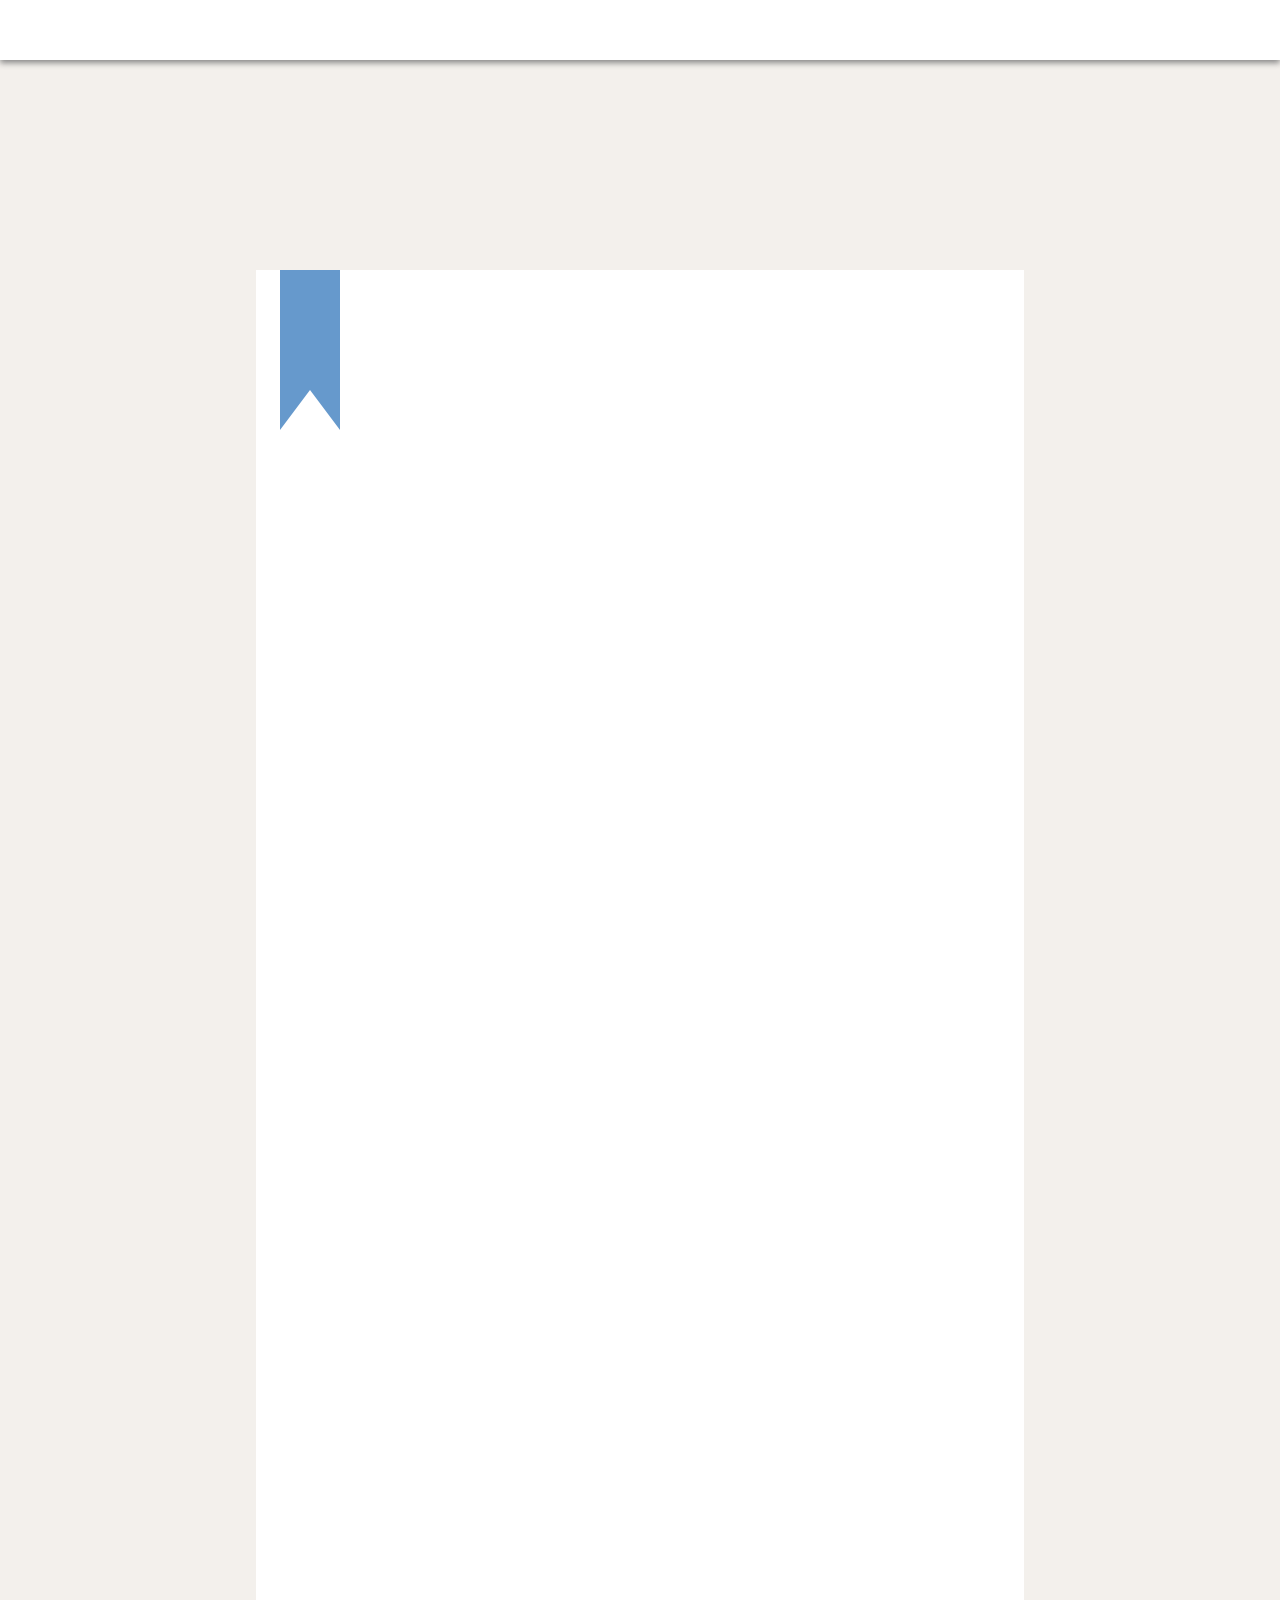
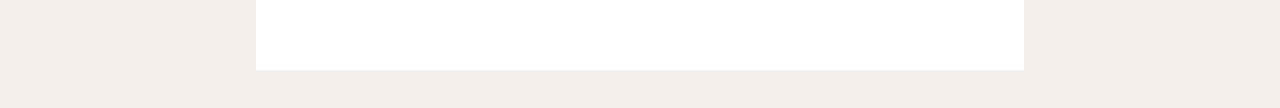
<file: websit/blog.html>
<!DOCTYPE html>
<html lang="en">
<head>
  <meta charset="UTF-8">
  <meta http-equiv="X-UA-Compatible" content="IE=edge">
  <meta name="viewport" content="width=device-width, initial-scale=1.0">
  <title>Document</title>
  <link rel="stylesheet" href="CSS/index.css">
  <script src="http://libs.baidu.com/jquery/2.0.0/jquery.min.js"></script>
</head>
<body class="blog">
  <div class="header"></div>
  <div class="main">
    <div class="blog">
      <div class="blog-content">
        <div class="right-img"></div>
      </div>

      
    </div>
  </div>
  

    <!-- 公共页面的引入，此引入方法不能在公共页面有html body等标签 -->
    <script>
      $(".header").load("common/header.html");
    </script>
</body>
</html>
</file>
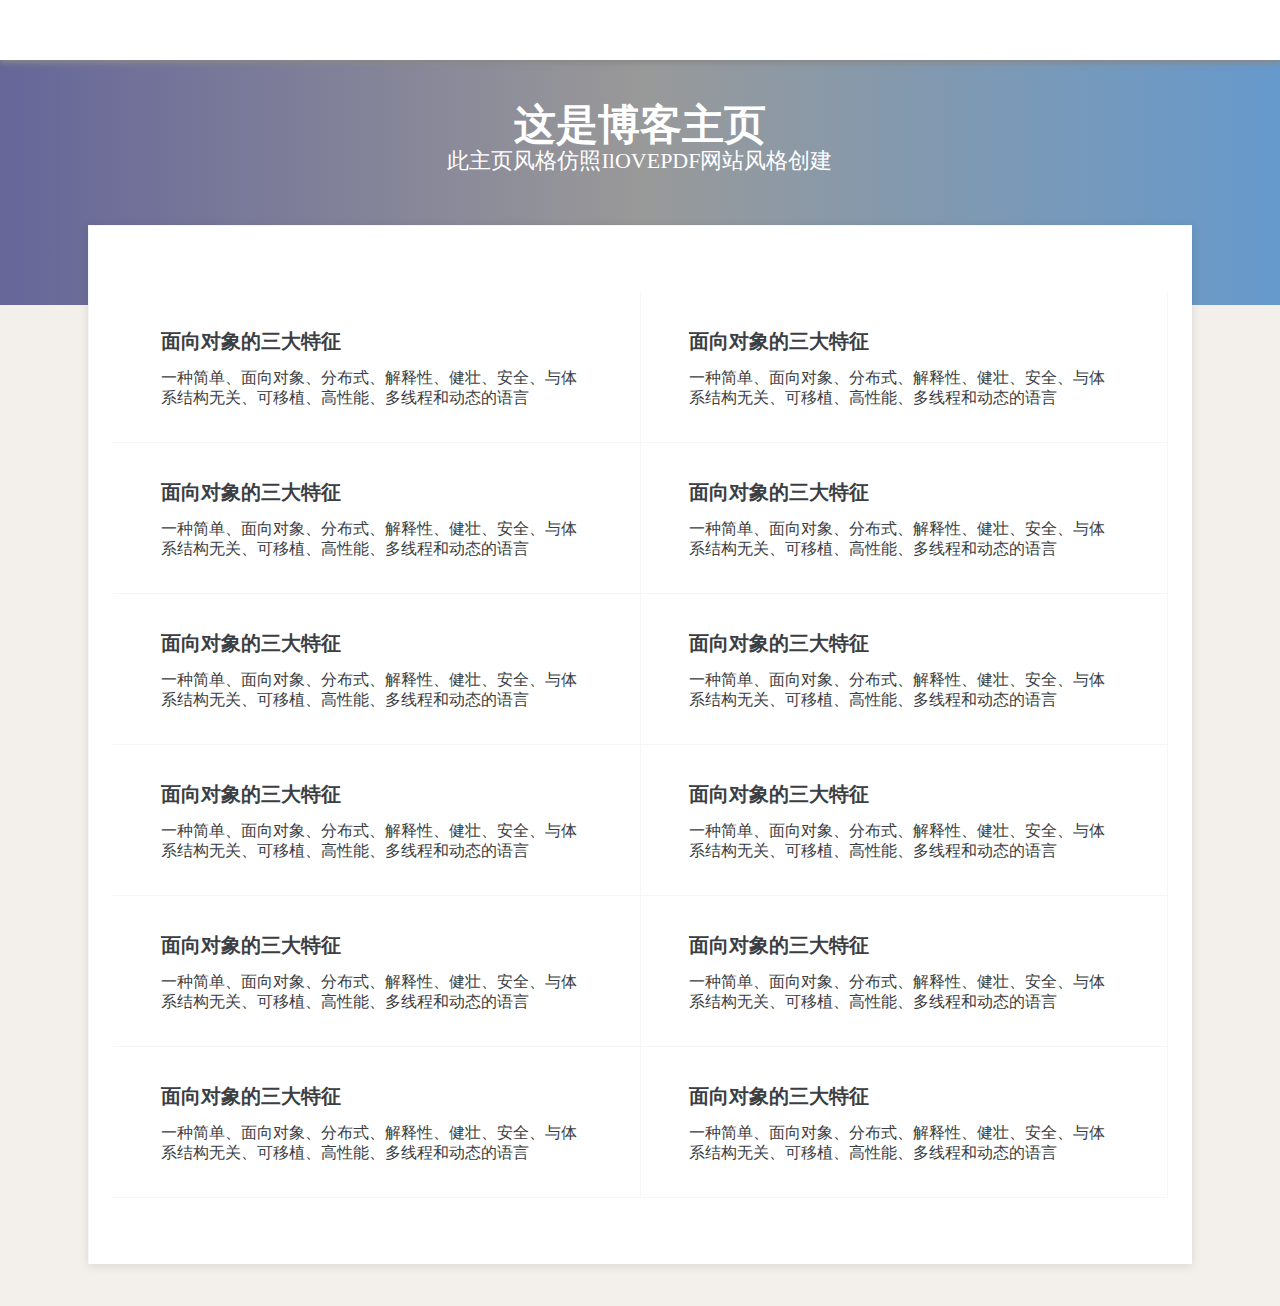
<file: websit/contentlist.html>
<!DOCTYPE html>
<html lang="en">
<head>
  <meta charset="UTF-8">
  <meta http-equiv="X-UA-Compatible" content="IE=edge">
  <meta name="viewport" content="width=device-width, initial-scale=1.0">
  <title>Document</title>
  <link rel="stylesheet" href="CSS/index.css">
  <script src="http://libs.baidu.com/jquery/2.0.0/jquery.min.js"></script>
</head>
<body class="home">
  <div class="header"></div>
  <div class="main">
    <div class="home-title">
      <h1 class="title">这是博客主页</h1>
      <h2 class="subtitle">此主页风格仿照IlOVEPDF网站风格创建</h2>
    </div>
    <div class="tools tools-main">
      <div class="tools-container list-container">
        <div class="left-block-element">
          <a href="#">
            <div class="list-item">
            
              <div class="list-item-title">
                面向对象的三大特征
              </div>
              <div class="list-item-content">
                <p>一种简单、面向对象、分布式、解释性、健壮、安全、与体系结构无关、可移植、高性能、多线程和动态的语言</p>
              </div>
            
            </div>
          </a>
        </div>
        <div class="left-block-element">
          <a href="#">
            <div class="list-item">
            
              <div class="list-item-title">
                面向对象的三大特征
              </div>
              <div class="list-item-content">
                <p>一种简单、面向对象、分布式、解释性、健壮、安全、与体系结构无关、可移植、高性能、多线程和动态的语言</p>
              </div>
            
            </div>
          </a>
        </div>
        <div class="left-block-element">
          <a href="#">
            <div class="list-item">
            
              <div class="list-item-title">
                面向对象的三大特征
              </div>
              <div class="list-item-content">
                <p>一种简单、面向对象、分布式、解释性、健壮、安全、与体系结构无关、可移植、高性能、多线程和动态的语言</p>
              </div>
            
            </div>
          </a>
        </div>
        <div class="left-block-element">
          <a href="#">
            <div class="list-item">
            
              <div class="list-item-title">
                面向对象的三大特征
              </div>
              <div class="list-item-content">
                <p>一种简单、面向对象、分布式、解释性、健壮、安全、与体系结构无关、可移植、高性能、多线程和动态的语言</p>
              </div>
            
            </div>
          </a>
        </div>
        <div class="left-block-element">
          <a href="#">
            <div class="list-item">
            
              <div class="list-item-title">
                面向对象的三大特征
              </div>
              <div class="list-item-content">
                <p>一种简单、面向对象、分布式、解释性、健壮、安全、与体系结构无关、可移植、高性能、多线程和动态的语言</p>
              </div>
            
            </div>
          </a>
        </div>
        <div class="left-block-element">
          <a href="#">
            <div class="list-item">
            
              <div class="list-item-title">
                面向对象的三大特征
              </div>
              <div class="list-item-content">
                <p>一种简单、面向对象、分布式、解释性、健壮、安全、与体系结构无关、可移植、高性能、多线程和动态的语言</p>
              </div>
            
            </div>
          </a>
        </div>
        <div class="left-block-element">
          <a href="#">
            <div class="list-item">
            
              <div class="list-item-title">
                面向对象的三大特征
              </div>
              <div class="list-item-content">
                <p>一种简单、面向对象、分布式、解释性、健壮、安全、与体系结构无关、可移植、高性能、多线程和动态的语言</p>
              </div>
            
            </div>
          </a>
        </div>
        <div class="left-block-element">
          <a href="#">
            <div class="list-item">
            
              <div class="list-item-title">
                面向对象的三大特征
              </div>
              <div class="list-item-content">
                <p>一种简单、面向对象、分布式、解释性、健壮、安全、与体系结构无关、可移植、高性能、多线程和动态的语言</p>
              </div>
            
            </div>
          </a>
        </div>
        <div class="left-block-element">
          <a href="#">
            <div class="list-item">
            
              <div class="list-item-title">
                面向对象的三大特征
              </div>
              <div class="list-item-content">
                <p>一种简单、面向对象、分布式、解释性、健壮、安全、与体系结构无关、可移植、高性能、多线程和动态的语言</p>
              </div>
            
            </div>
          </a>
        </div>
        <div class="left-block-element">
          <a href="#">
            <div class="list-item">
            
              <div class="list-item-title">
                面向对象的三大特征
              </div>
              <div class="list-item-content">
                <p>一种简单、面向对象、分布式、解释性、健壮、安全、与体系结构无关、可移植、高性能、多线程和动态的语言</p>
              </div>
            
            </div>
          </a>
        </div>
        <div class="left-block-element">
          <a href="#">
            <div class="list-item">
            
              <div class="list-item-title">
                面向对象的三大特征
              </div>
              <div class="list-item-content">
                <p>一种简单、面向对象、分布式、解释性、健壮、安全、与体系结构无关、可移植、高性能、多线程和动态的语言</p>
              </div>
            
            </div>
          </a>
        </div>
        <div class="left-block-element">
          <a href="#">
            <div class="list-item">
            
              <div class="list-item-title">
                面向对象的三大特征
              </div>
              <div class="list-item-content">
                <p>一种简单、面向对象、分布式、解释性、健壮、安全、与体系结构无关、可移植、高性能、多线程和动态的语言</p>
              </div>
            
            </div>
          </a>
        </div>
        
          
      </div>
    </div>
    
  </div>

  <!-- 公共页面的引入，此引入方法不能在公共页面有html body等标签 -->
  <script>
    $(".header").load("common/header.html");
  </script>
</body>
</html>
</file>
<file: websit/CSS/index.css>
*{
  margin: 0;
  padding: 0;
  border: 0;
}
body{
  height: 100%;
  width: auto;
  background: #f3f0ec;
}
.active{
  display: flex !important;
}
div.header{
  background: #ffffff;
  height: 60px;
  width: 100%;
  position: fixed;
  right: 0;
  left: 0;
  top: 0;
  box-shadow: 0 3px 6px 0 #888888;

  box-sizing: border-box;
  z-index: 1041;
}
.header_main{
  background: #ffffff;
  padding: 0px;
  margin: 0px;
  height: 60px;
  width: 100%;
  display: flex;
  flex-wrap: wrap;
  align-items: center;
}

.brand{
  margin: 0;
  display: flex;
  height: auto;
}
.brand_logo{
  height: 60px;
  width: 240px;
} 
.brand_logo img{
  width: 220px;
  height: 60px;
  margin-left: 16px;
}
.header_nav{
  padding: 0;
  margin: 0 auto;
  flex: 1 0 50%;
  height: 60px;
}
.main_menu .nav{
  display: block;
  margin: 0;
}
ol,ul{
  list-style: none;
}
.main_menu .nav li{
  font-weight: 500;
  font-family: 'Courier New', monospace;
  display: inline-block;
  position: relative;
  padding-left: 10px;
}
/* 此处为导航栏的标题样式，为链接和span */
.nav li a,.nav li span{
  display: flex;
  align-items: center;
  height: 61px;
  text-decoration: none;
  margin-top: -1px;
  color: #161616;
  cursor: pointer;
}
.nav li span:hover{
  text-decoration: none;
  color: #e5322d;
}

.ico{
  width: 20px;
  height: 20px;
  padding: 0;
  margin: 0;
  border: none;
  display: block;
}
.ico-down{
  background: url(../img/icon/icon-down.svg);
}
i{
  font-style: italic;
}
/* 此处是导航栏子栏的图标基本定义 */
.ico-base{
  width: 32px;
  height: 32px;
  padding: 0;
  margin: 0;
  border: none;
  display: block;
}
/* ---------------------------------------------- */
/* 导航栏下拉框的基础格式，后面的所有格式需要再次覆盖原样式 */
 .nav li.dropdown .dropdown-menu-base{
  display: none;
  margin: 0;
  border-radius: 0;
  height: auto;
  width: 160px;
  /* 导航栏下拉框的样式，规定了阴影和颜色 */
  box-shadow: 0 3px 6px 0 rgb(50 50 50 / 30%) ;
}
 .nav li.dropdown ul.dropdown-menu-base>li{
  flex:1 0 10%;
  margin-bottom: 20px;
}
 .nav li ul li{
  display: block;
}
 .nav li.dropdown ul.dropdown-menu-base ul{
  display: block;
  position: relative;
  height: auto;
  top: 1px;
  box-shadow: none;
  padding: 0;
}
 .nav li.dropdown ul.dropdown-menu-base ul li{
  font-weight: 400;
  height: auto;
  width: auto;
  display: flex;
}
 .nav li.dropdown ul.dropdown-menu-base ul li span{
  width: auto;
}
/* 鼠标悬停出现下拉列表ul */
.header_nav .nav li:hover ul.dropdown-menu-base{
  display: flex;
}
/* ---------------------------- */


/* 导航栏Java处的图片，样式为dropdown-menu-base */
.main_menu .nav li.dropdown .dropdown-menu-java{
  display: none;
}
.ico-javabase{
  background: url(../img/icon/JavaSE.svg);
}
.ico-java{
  background: url(../img/icon/JavaEE.svg);
}
.ico-jvm{
  background: url(../img/icon/JVM.svg);
}
.ico-design{
  background: url(../img/icon/design.svg);
}

/* 此处为导航栏sql的样式开始处 */
.main_menu .nav li.dropdown .dropdown-menu-sql{
  /* display：flex 则为显示，可在js中调用方法将其鼠标焦点在当前标题变为block */
  display: none;
  width: 160px;

}
.ico-mysql{
  width: 34px;
  background: url(../img/icon/my-SQL.svg);
}
.ico-mybatis{
  width: 36px;
  background: url(../img/icon/mybatis.svg);
}
.ico-redis{
  width: 36px;
  background: url(../img/icon/redis.svg);
}



/* 此处是导航栏web的样式 开始处*/
.main_menu .nav li.dropdown .dropdown-menu-web{
  display: none;
  width: 400px;
}
.ico-html{
  background: url(../img/icon/html.svg);
}
.ico-css{
  background: url(../img/icon/css.svg);
}
.ico-js{
  background: url(../img/icon/js.svg);
}
.ico-jquery{
  background: url(../img/icon/jQuery.svg);
}
.ico-vue{
  background: url(../img/icon/vue.svg);
}
.ico-tomcat{
  background: url(../img/icon/tomcat.svg);
}
.ico-jsp{
  background: url(../img/icon/jsp.svg);
}
.ico-servlet{
  background: url(../img/icon/servlet.svg);
}
.ico-nodejs{
  background: url(../img/icon/nodejs.svg);
}

/* 此处是导航栏spring全家桶开始处 */
.main_menu .nav li.dropdown .dropdown-menu-spring{
  display: none;
  width: 180px;
}
.ico-spring{
  background: url(../img/icon/spring.svg);
}
.ico-springmvc{
  background: url(../img/icon/springmvc.svg);
}
.ico-springboot{
  background: url(../img/icon/springboot.svg);
}
.ico-springcloud{
  background: url(../img/icon/springcloud.svg);
}

/* 此处是导航栏其他技术分类开始处 */
.main_menu .nav li.dropdown .dropdown-menu-other{
  display: none;
  width: 100%;
  height: auto;
  left: 0;
  position: fixed;
}
.ico-linux{
  background: url(../img/icon/linux.svg);
}
.ico-ngnix{
  background: url(../img/icon/ngnix.svg);
}
.ico-swagger{
  background: url(../img/icon/swagger.svg);
}
.ico-dubbo{
  background: url(../img/icon/dubbo.svg);
}
.ico-zookeeper{
  background: url(../img/icon/zookeeper.svg);
}
.ico-druid{
  background: url(../img/icon/druid.svg);
}
.ico-shiro{
  background: url(../img/icon/shiro.svg);
}
.ico-github{
  background: url(../img/icon/github.svg);
}
.ico-docker{
  background: url(../img/icon/docker.svg);
}
.ico-harmony{
  background: url(../img/icon/harmony.svg);
}




/* 此处为公共样式 */
 .nav li ul.menu-full--convert{
  left: auto;
  padding: 12px 24px 16px;
}

 .nav li ul.menu-full{
  font-size: 14px;

  padding: 12px;
  flex-direction: row;
  justify-content: center;
  flex-wrap: wrap;
  border-top: 3px solid #e5322d;
}
 .nav li ul {
  height: 0;
  background: #ffffff;
  position: absolute;
  top: 60px;
  overflow-x: auto;
}

/* 此处为导航栏的top-menu处样式 */
.header .top_menu{
  width: 60px;
  height: 60px;
  justify-content: flex-end;
}
.top_menu,.top_menu .nav{
  margin: 0;
  padding:0;
  display: flex;
}
.top_menu .nav_item{
  margin: 0;
  height: 100%;
  cursor: pointer;
  line-height: 60px;
  position: relative;
  display: flex;
  align-items: center;
}
.ico_topmenu{
  height: 60px;
  width: 60px;
  background: url(../img/icon/all.svg);
}
/* 最右侧导航下拉栏的样式 */
.top_menu .nav li.nav_item .dropdown-menu-all{
  display: none;
  width: 160px;
  position: fixed;
  right: 0;
}
.top_menu .nav li:hover ul.dropdown-menu-base{
  display: flex;
}
.ico-download{
  margin-right: 5px;
  background: url(../img/icon/download.svg);
}
.ico-wait{
  margin-right: 5px;
  background: url(../img/icon/waiting.svg);
}
.ico-wechat{
  margin-right: 5px;
  background: url(../img/icon/wechat.svg);
}
.ico-care{
  margin-right: 5px;
  background: url(../img/icon/care.svg);
}

/* main主体区域开始处 */

.main{
  margin-top: 60px;
  overflow: hidden;
}

.home-title{
  position: relative;
  padding: 45px 45px 100px 45px;
  text-align: center;
  background: linear-gradient(90deg,#666699,#999999,#6699cc)#123555;
}

.home-title .title{
  text-align: center;
  margin-left: auto;
  margin-right: auto;
  color: #ffffff;
  max-width: 1100px;
}
.title{
  font-size: 42px;
  letter-spacing: 0;
  font-weight: 600;
  line-height: 40px;
}
.home-title .subtitle{
  color: #ffffff;
  max-width: 980px;
  margin: auto auto 28px;
}
.subtitle{
  font-size: 22px;
  font-weight: 400;
  letter-spacing: 0;
  line-height: 32px;
}


.tools{
  display: flex;
  align-items: center;
  justify-content: center;
  position: relative;
  flex-wrap: wrap;
  padding: 0 68px 42px;
}

.home .tools-container{
  margin-top: -80px;
}
.tools-container{
  display: flex;
  background: #ffffff;
  border-left: 1px solid #f6f6f8;
  border-top: 1px solid #f6f6f8;
  width: 100%;
  flex-wrap: wrap;
  position: relative;
  box-shadow: 0 2px 10px 0 rgb(0 0 0 / 10%);
}

.tools-item{
  display: flex;
  flex: 0 0 16.666%;
  color: #383e45;

  border-bottom: 1px solid #f6f6f8;
  position: relative;
  overflow: hidden;
  transition: all .4s ease-out;
  z-index: 1;
}
.tools-item a{
  display: block;
  border-right: 1px solid #f6f6f8;
  width: 100%;
  padding: 34px;
  color: #383e45;
  position: relative;
  z-index: 2;
}
a,a:hover{
  text-decoration: none;
}

.tools-item h3{
  font-size: 20px;
  font-weight: 600;
  line-height: 30px;
  letter-spacing: 0;
  color: #383e45;
  margin-bottom: 9px;
}
.tools-item-content{
  font-size: 12px;
  line-height: 16px;
  color: #626870;
}
.tools-item-content p{
  letter-spacing: .5px;
  font-size: 12px;
  line-height: 18px;
  color: #626870;
}

/* main，tools-item区域，鼠标移入的图标动画缓慢放大缩小的效果 */
.tools .tools-container .tools-item a .tools-item-icon svg{
  transition: all 0.6s;
}
.tools .tools-container .tools-item:hover a .tools-item-icon svg{
  transform: scale(1.5);
}

.footer-main{
  background: #f6f6f8;
  padding-top: 32px;
  padding-bottom: 23px;
  border-top: 8px solid #ffffff;
}

/* 此处开始为具体列表页面的样式 开始处 */

.tools.tools-main{
  padding: 0 88px 42px;
}

.tools-container.list-container{
  max-width: 1200px;
  padding-right: 24px;
  padding-left: 24px;
  padding-top: 66px;
  padding-bottom: 66px;
  width: 100%;
  margin-right: auto;
  margin-left: auto;
}

.left-block-element{
  position: sticky;
  top: 0;
  height: 100%;

}
@media(min-width:992px){
  .left-block-element{
    flex: 0 0 50%;
    max-width: 50%;
  }
}
@media only screen and (min-width:992px){
  .left-block-element:hover a .list-item{
    background-color: #f6f6f8;
    transition: all 0.6s;
    transform: scale(1.05);
  }
}

@media only screen and (min-width:992px){
  .list-item{
    padding: 34px 48px;
    cursor: pointer;
  }
}
@media only screen and (max-width:992px){
  .list-item{
    padding: 34px 48px;
    cursor: pointer;
  }
}

.list-item{
  flex:0 1 50%;
  position: relative;
  border-right: solid #f6f6f8 1px;
  border-bottom: solid #f6f6f8 1px;
  cursor: pointer;
}


.list-item-title{
  font-size: 20px;
  font-weight: 600;
  line-height: 30px;
  color: #3b3e42;
  margin-bottom: 12px;
  letter-spacing: 0;
}
.list-item-content{
  max-height: 100px;
  overflow: hidden;
}
.left-block-element:hover a .list-item{
  background-color: #f6f6f8;
  transition: all 0.6s;
  transform: scale(1.05);
}
.list-item-content p{
  font-weight: 300;
  color: #3b3e42;
  letter-spacing: 0;
  line-height: 20px;
}

/* 此处为blog文章页的样式开始处----------- */
.blog .main{
  margin-top: 60px;
  overflow: hidden;
  width: 100%;
 
}
.main .blog{
  align-items: center;
  position: relative;
  padding-top: 66px;
  padding-right: 20%;
  padding-left: 20%;
  align-items: center;
  
}
.main .blog .blog-content{
  position: relative;
  max-width: 756px;
  margin: 38px auto;
  padding-left: 24px;
  padding-right: 24px;
  height: 1400px;
  background: #fff;
  
}
.main .blog .blog-content .right-img{
  position: relative;
  height: 120px;
  width: 0;
  margin-top: 20%;
  background: #6699cc;
  /* 三角形样式 */
  border-left: 30px solid transparent;
  border-right: 30px solid transparent;
  border-bottom: 40px solid #ffffff;
}



@media(max-width:90em){
  .tools-item{
    font-size: 36px;
    line-height: 38px;
    flex: 0 0 20%;
  }
}
@media(max-width:1300px){
  .tools-item{
    flex: 0 0 20%;
  }
}
@media(max-width:1280px){
  .tools-item{
    flex: 0 0 25%;
  }
}
@media(max-width:960px){
  .tools-item{
    flex: 0 0 33.333%;
  }
}
@media(max-width:640px){
  .tools-item{
    flex: 0 0 50%;
  }
}

@media(min-width:840px){
  .header .top-menu{
    order: 3;
    flex: 0 0 auto;
  }
}
@media(max-width:840px){
.header_nav{
    display: none;
  }
}
@media(max-width: 2560px){
  .main_menu .nav li a, .main_menu .nav li span{
    padding: 0 5px;
  }
}
@media(min-width: 841px){
  .header .brand{
    flex: 0 1 140px;
    margin-right: 4px;
    justify-content: flex-start;
    margin-left: 24px;
  }
}
@media(min-width: 841px){
  .header{
    height: 60px;
  }
}
@media (max-width: 1290px){
  .header_main .brand_logo{
    flex: 0 1 auto;
  }
}
@media(min-width:840px){
  .header_nav{
    flex:1 1 0%;   
  }
}
@media(min-width:840px){
  .main_menu{
    height: 60px;
    }
}
@media(min-width: 1290px){
  .header_nav .main_menu .nav li.dropdown{
    padding-left: 54px;
  }
}
</file>
